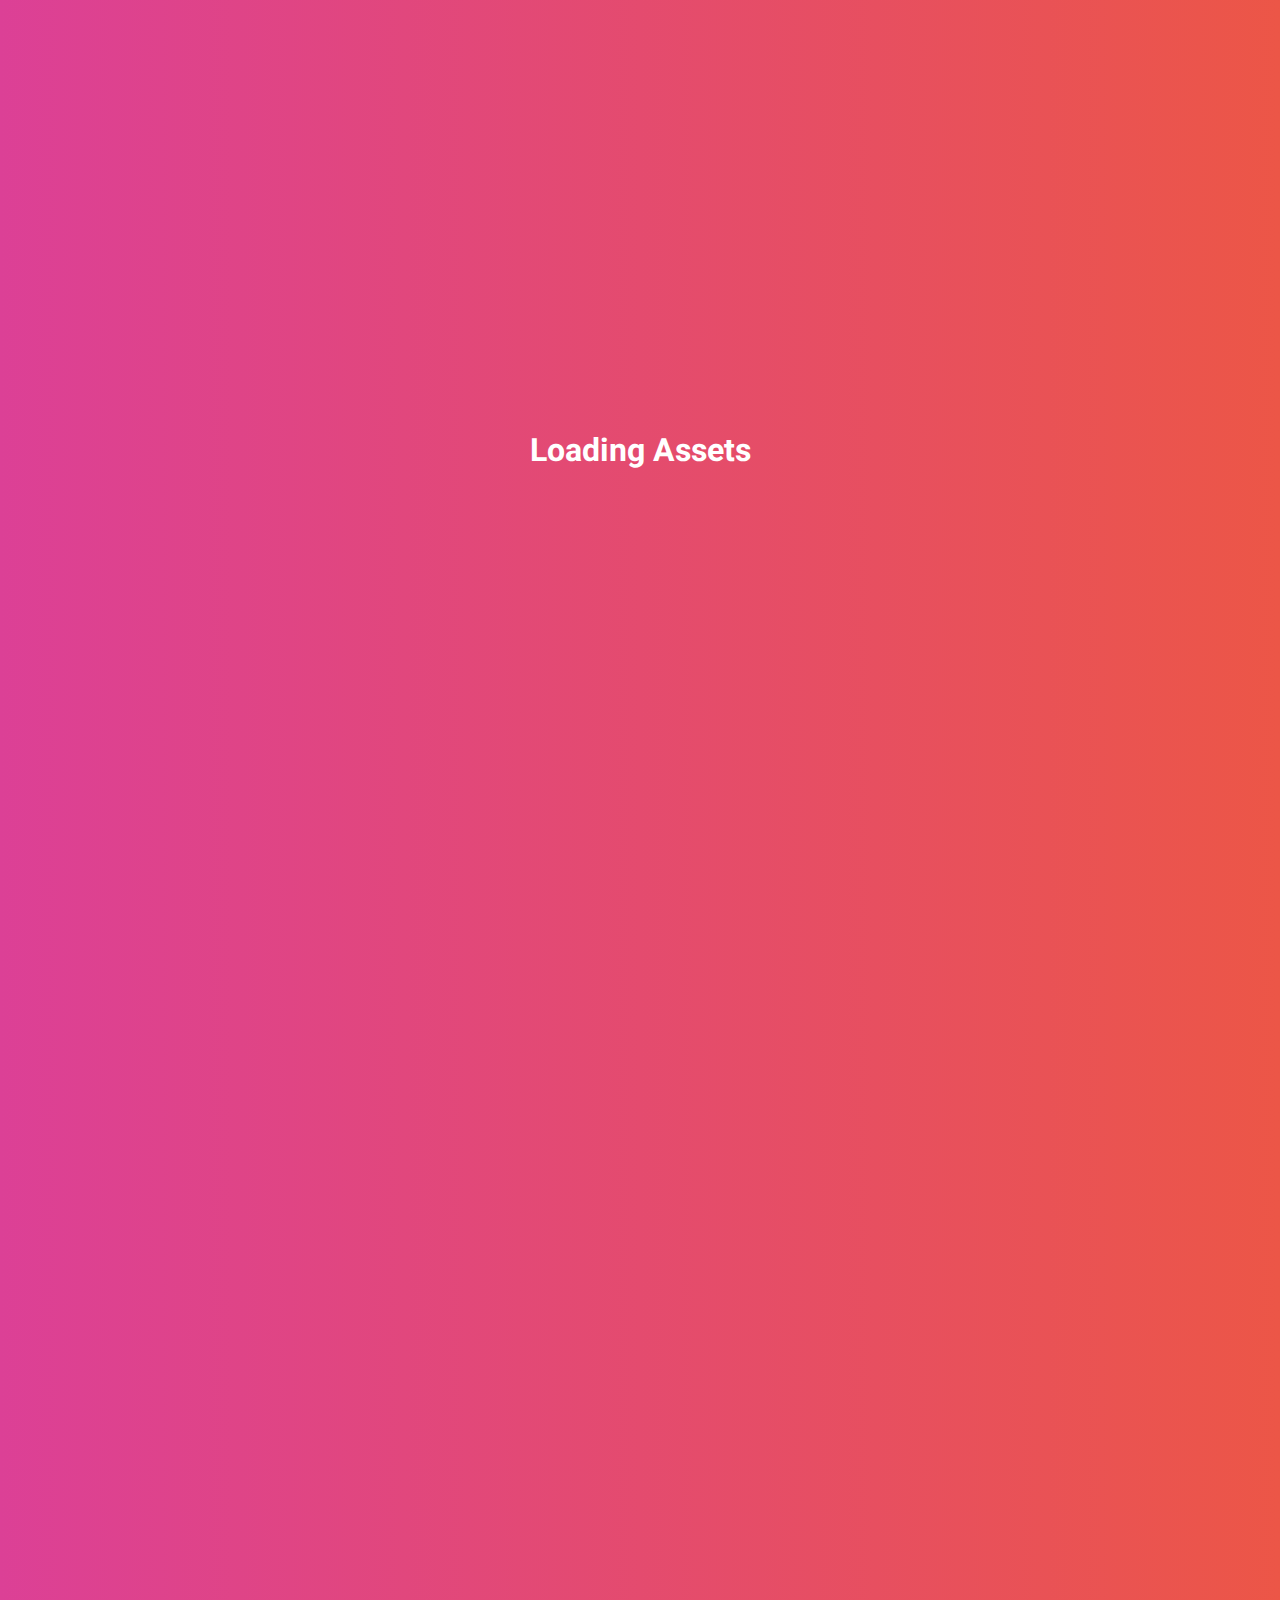
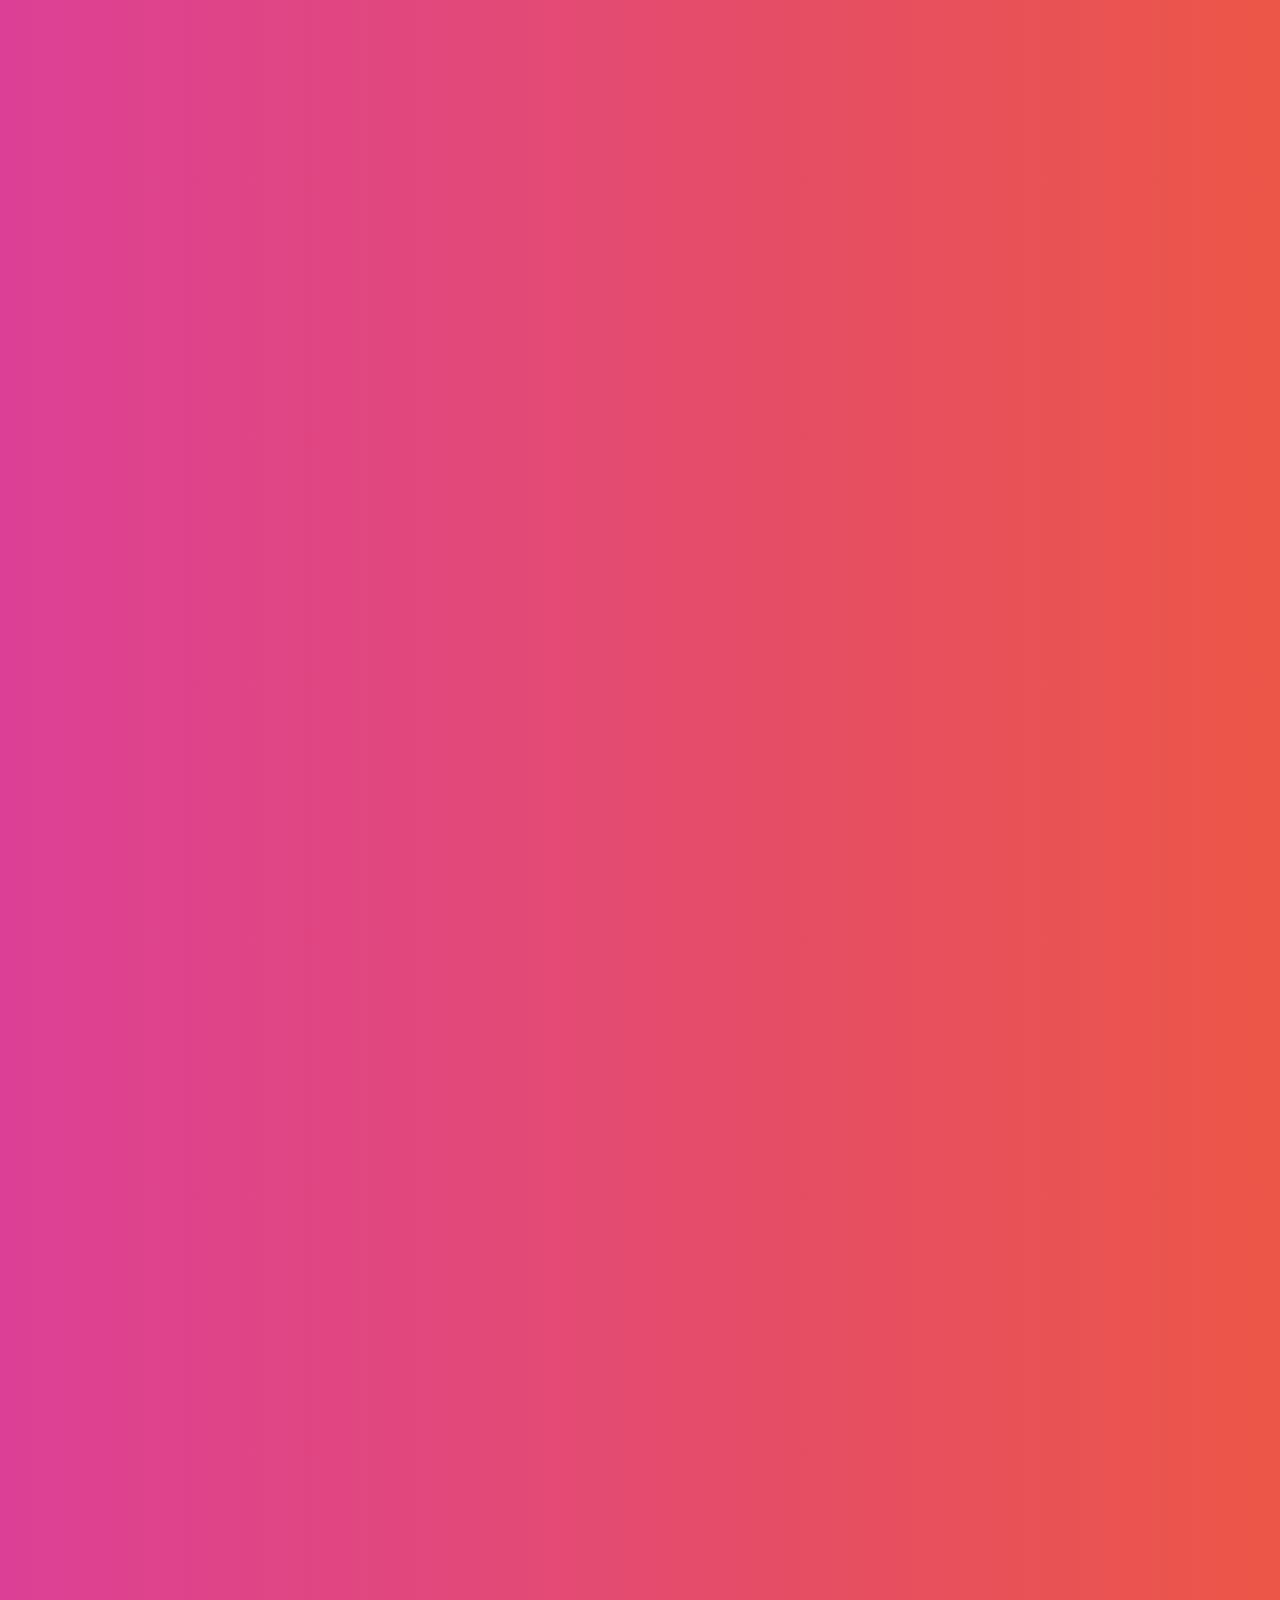
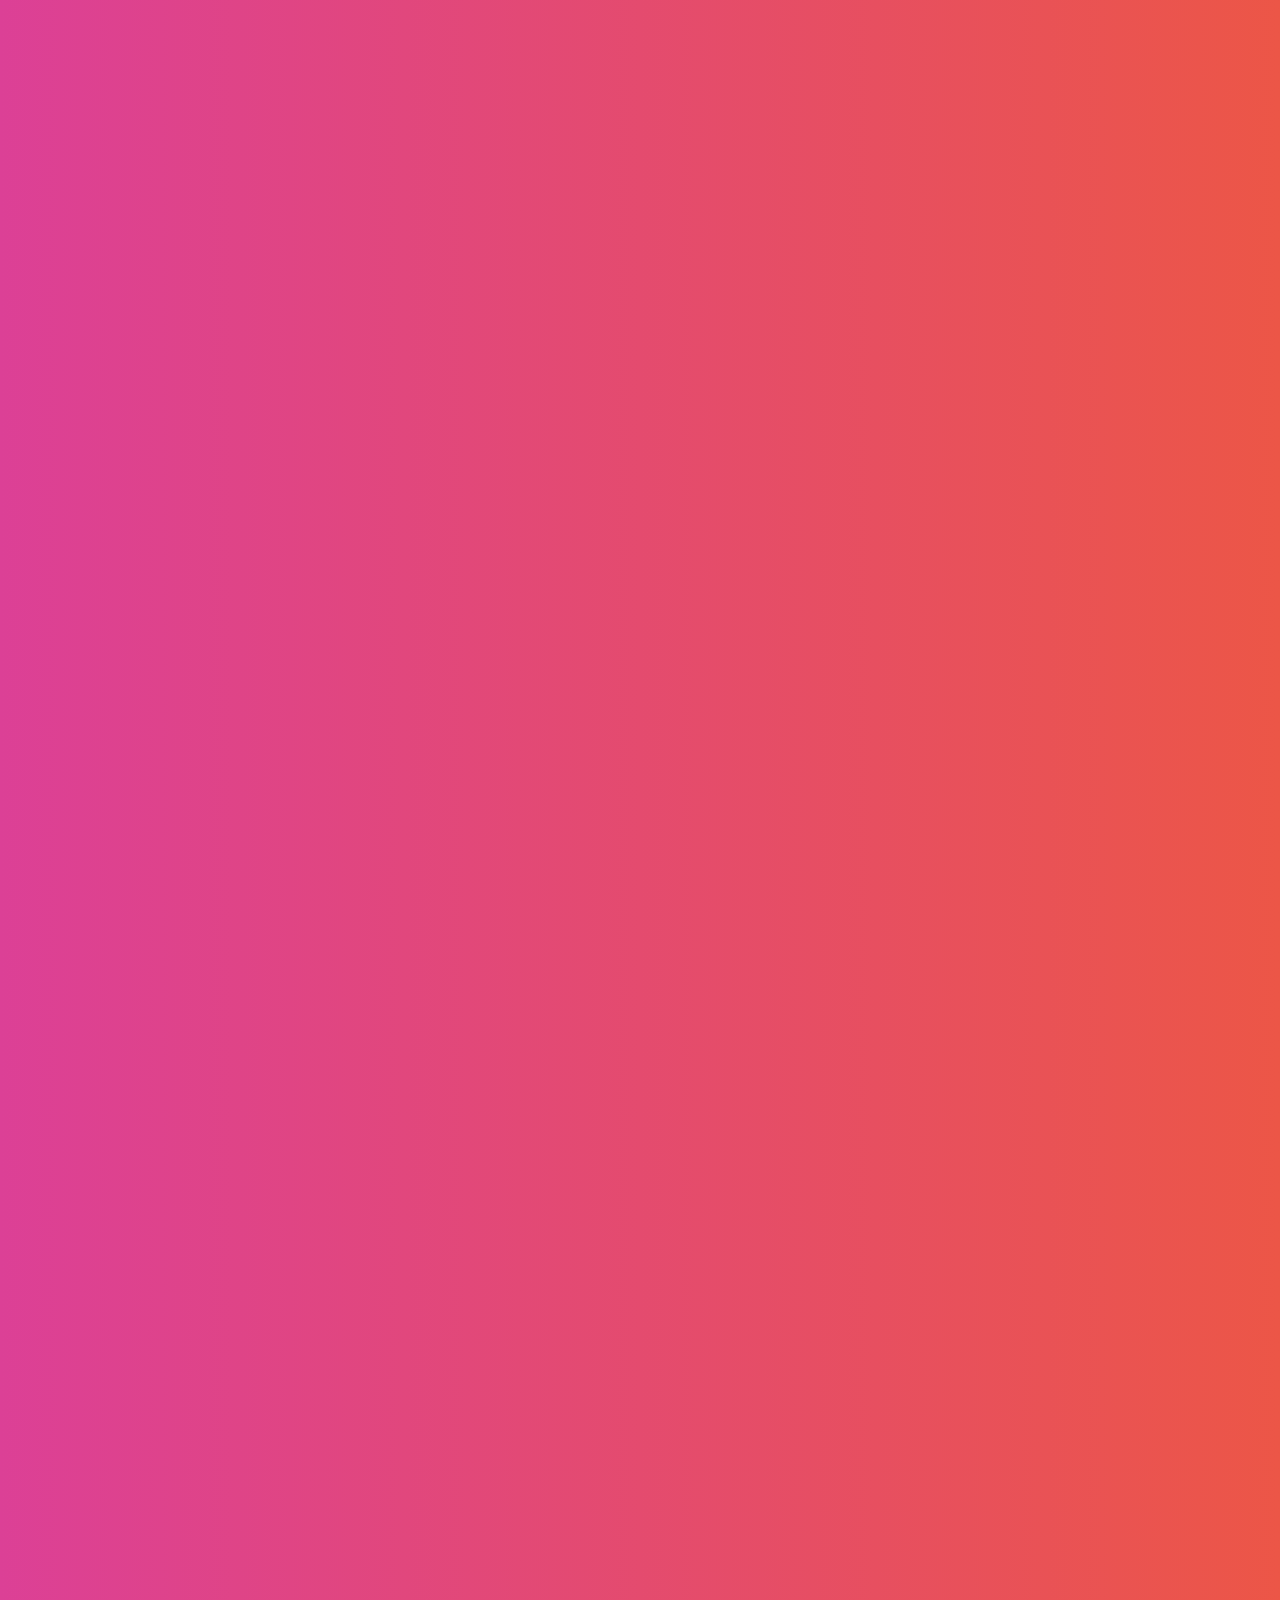
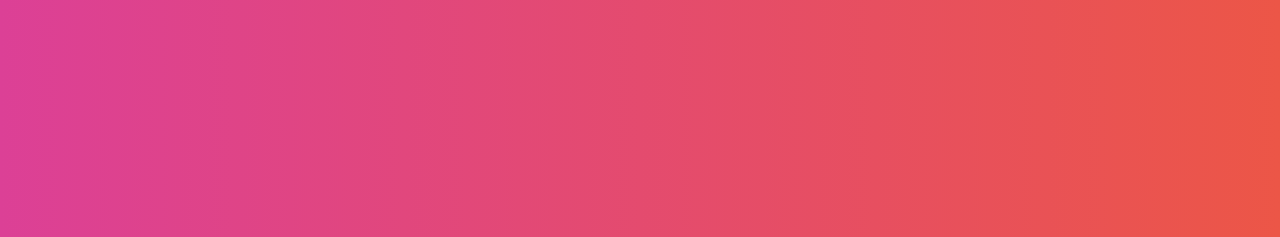
<file: index.html>
<!DOCTYPE html>
<html lang="en">
  <head>
    <meta charset="UTF-8" />
    <meta http-equiv="X-UA-Compatible" content="IE=edge" />
    <meta name="viewport" content="width=device-width, initial-scale=1.0" />
    <link rel="shortcut icon" href="./svg/favicon.svg" type="image/x-icon" />
    <link rel="preconnect" href="https://fonts.googleapis.com" />
    <link rel="preconnect" href="https://fonts.gstatic.com" crossorigin />
    <link
      href="https://fonts.googleapis.com/css2?family=Unbounded:wght@400;500;600&display=swap"
      rel="stylesheet"
    />
    <link rel="preconnect" href="https://fonts.googleapis.com" />
    <link rel="preconnect" href="https://fonts.gstatic.com" crossorigin />
    <link rel="preconnect" href="https://fonts.googleapis.com" />
    <link rel="preconnect" href="https://fonts.gstatic.com" crossorigin />
    <link
      href="https://fonts.googleapis.com/css2?family=Heebo:wght@200;400;500;600&display=swap"
      rel="stylesheet"
    />
    <link
      href="https://fonts.googleapis.com/css2?family=Poppins:ital,wght@0,300;0,400;0,500;0,600;1,500&family=Unbounded:wght@400;500;600&display=swap"
      rel="stylesheet"
    />
    <link rel="stylesheet" href="codescape.css" />
    <link rel="stylesheet" href="preload.css" />

    <title>Codescape</title>
  </head>
  <body>
    <div class="slider" id="overflow">
      <div></div>
      <div></div>
      <h1 id="title-heading">Loading Assets</h1> 
    </div>
  
    <header>
      <nav>
        <div class="logo-title"><a href="#">CODESCAPE</a></div>
        <div class="nav-list">
          <li><a href="#" class="nav-content">Home</a></li>
          <li><a href="#about" class="nav-content">About</a></li>
          <li><a href="#building-process" class="nav-content">Process</a></li>
        </div>
        <div class="how-to-play">
          <img src="./svg/Play button.svg" alt="" />
          <a href="#" class="nav-content">How to play?</a>
        </div>
      </nav>
    </header>

    <main>
 
      <div class="hero-section" id="home">
        <div class="character ">
          <h1>CODESCAPE</h1>
         <div class="main-character">
           <img src="./images/Dean.png" alt="">
         </div>
        

          <div class="play-btn">
            <a href="#subjects" class="play">PLAY</a>
            <a href="#subjects" class="play">PLAY</a>
            <a href="#subjects" class="play">PLAY</a>
          </div>
        </div>
        <div class="insights">
        
        </div>
        <div class="background-asset" id="bg"></div>
      
      </div>

      <section class="about-container fade-out" id="about">
        <div class="about-content">
          <div class="about-left">
            <img src="./images/Mockup Website.png" alt="" />
          </div>

          <div class="about-right">
            <h1 class="title-var">About us</h1>
            <p>
              Codescape is an innovative online platform for interactive
              learning, with a primary focus on coding and academic subjects.
            </p>
            <div class="smaill-infos">
              <img src="./svg/Check SVg.svg" alt="" />
              <p>
                Experience learning like never before with Codescape!
              </p>
            </div>
            <div class="smaill-infos">
              <img src="./svg/Check SVg.svg" alt="" />
              <p>
               Engage in interactive learning experiences that make education enjoyable and effective.
              </p>
            </div>
            <div class="smaill-infos">
              <img src="./svg/Check SVg.svg" alt="" />
              <p>
               Benefit from regular updates and enhancements for an ever-improving learning experience.
              </p>
            </div>
          </div>
        </div>
        <div class="background-image"></div>
        <div class="overlay"></div>
      </section>

      <section class="subject-container fade-out" id="subjects">
        <h1 class="title-var">Featured Subjects</h1>
        <ul class="cards">
          <li class="components">
            <div class="card-wrapper">
              <div class="availability-btn">Free</div>
              <div class="thumbnail-image">
                <a href="./Subjects/c++.html" target="_blank">
                  <img src="./images/Thumbnail 1.png" alt="Thumbnail Image" />
                </a>
              </div>
              <div class="cards-content">
                <h2 class="text-wrapper">
                  <a href="/Subjects/c++.html" class="link-wrapper">C++ Fundamentals</a>
                </h2>

                <div class="subject-summary">
                  <p>
                  Arithmetic operators,  Logical operators.
                  Understanding the basic fundamentals of C++
                  </p>
                </div>
                <div class="subject-info">
                  <ul class="sub-text">
                    #C++
                  </ul>
                  <ul class="level-text">
                    #ProgrammingBasics
                  </ul>
                </div>
              </div>
            </div>
          </li>

          <li class="components">
            <div class="card-wrapper">
              <div class="availability-btn">Free</div>
              <div class="thumbnail-image">
                <a href="#">
                  <img
                    src="./images/Thumbnail 1 – 1.png"
                    alt="Thumbnail Image"
                  />
                </a>
              </div>
              <div class="cards-content">
                <h2 class="text-wrapper">
                  <a href="#" class="link-wrapper">Codescape learning</a>
                </h2>
                <div class="subject-summary">
                  <p>
                    Codescape is an innovative online platform for interactive
                    learning, with a primary focus on coding and academic
                    subjects.
                  </p>
                </div>
                <div class="subject-info">
                  <ul class="sub-text">
                    SUBJECT
                  </ul>
                  <ul class="level-text">
                    Beginner
                  </ul>
                </div>
              </div>
            </div>
          </li>

          <li class="components">
            <div class="card-wrapper">
              <div class="availability-btn">Free</div>
              <div class="thumbnail-image">
                <a href="#">
                  <img
                    src="./images/Thumbnail 1 – 2.png"
                    alt="Thumbnail Image"
                  />
                </a>
              </div>
              <div class="cards-content">
                <h2 class="text-wrapper">
                  <a href="#" class="link-wrapper">Codescape learning</a>
                </h2>
                <div class="subject-summary">
                  <p>
                    Codescape is an innovative online platform for interactive
                    learning, with a primary focus on coding and academic
                    subjects.
                  </p>
                </div>
                <div class="subject-info">
                  <ul class="sub-text">
                    SUBJECT
                  </ul>
                  <ul class="level-text">
                    Beginner
                  </ul>
                </div>
              </div>
            </div>
          </li>

          <li class="components">
            <div class="card-wrapper">
              <div class="availability-btn">Free</div>
              <div class="thumbnail-image">
                <a href="#">
                  <img
                    src="./images/Thumbnail 1 – 3.png"
                    alt="Thumbnail Image"
                  />
                </a>
              </div>
              <div class="cards-content">
                <h2 class="text-wrapper">
                  <a href="#" class="link-wrapper">Codescape learning</a>
                </h2>
                <div class="subject-summary">
                  <p>
                    Codescape is an innovative online platform for interactive
                    learning, with a primary focus on coding and academic
                    subjects.
                  </p>
                </div>
                <div class="subject-info">
                  <ul class="sub-text">
                    SUBJECT
                  </ul>
                  <ul class="level-text">
                    Beginner
                  </ul>
                </div>
              </div>
            </div>
          </li>

          <li class="components">
            <div class="card-wrapper">
              <div class="availability-btn">Free</div>
              <div class="thumbnail-image">
                <a href="#">
                  <img
                    src="./images/Thumbnail 1 – 4.png"
                    alt="Thumbnail Image"
                  />
                </a>
              </div>
              <div class="cards-content">
                <h2 class="text-wrapper">
                  <a href="#" class="link-wrapper">Codescape learning</a>
                </h2>
                <div class="subject-summary">
                  <p>
                    Codescape is an innovative online platform for interactive
                    learning, with a primary focus on coding and academic
                    subjects.
                  </p>
                </div>
                <div class="subject-info">
                  <ul class="sub-text">
                    SUBJECT
                  </ul>
                  <ul class="level-text">
                    Beginner
                  </ul>
                </div>
              </div>
            </div>
          </li>

          <li class="components">
            <div class="card-wrapper">
              <div class="availability-btn">Free</div>
              <div class="thumbnail-image">
                <a href="#">
                  <img
                    src="./images/Thumbnail 1 – 5.png"
                    alt="Thumbnail Image"
                  />
                </a>
              </div>
              <div class="cards-content">
                <h2 class="text-wrapper">
                  <a href="#" class="link-wrapper">Codescape learning</a>
                </h2>
                <div class="subject-summary">
                  <p>
                    Codescape is an innovative online platform for interactive
                    learning, with a primary focus on coding and academic
                    subjects.
                  </p>
                </div>
                <div class="subject-info">
                  <ul class="sub-text">
                    SUBJECT
                  </ul>
                  <ul class="level-text">
                    Beginner
                  </ul>
                </div>
              </div>
            </div>
          </li>
        </ul>
      </section>

      <section class="dev-container">
        <h1 class="title-var" style="padding-top: 25px">Executive Team</h1>
        <div class="dev-cards logos" id="image-track" data-mouse-down-at="0" data-prev-percentage="0">
          <div class="individual-cards image">
            <div class="circle-img">
              <img src="./profile-img/Image 25.png" alt="dev-image" />
            </div>
            <h1>Jaz</h1>
            <p>Artist Designer</p>
            <div class="socials">
              <a href="#" class="fb up-hover">
                <span class="fb-icon">
                  <svg
                    xmlns="http://www.w3.org/2000/svg"
                    width="18.209"
                    height="18.099"
                    viewbox="0 0 18.209 18.099"
                  >
                    <path
                      id="fb"
                      d="M26.209,17.1A9.1,9.1,0,1,0,15.682,26.1V19.737H13.369V17.1h2.313V15.1a3.212,3.212,0,0,1,3.439-3.542,14.012,14.012,0,0,1,2.038.178v2.239H20.011A1.316,1.316,0,0,0,18.527,15.4V17.1h2.525l-.4,2.632H18.527V26.1A9.108,9.108,0,0,0,26.209,17.1Z"
                      transform="translate(-8 -8)"
                      fill="#fff"
                    />
                  </svg>
                </span>
              </a>
              <a href="#" class="twit up-hover">
                <span class="twitter-icon">
                  <svg
                    xmlns="http://www.w3.org/2000/svg"
                    width="19.621"
                    height="15.936"
                    viewbox="0 0 19.621 15.936"
                  >
                    <path
                      id="twitter"
                      d="M17.6,52.054c.012.174.012.349.012.523A11.363,11.363,0,0,1,6.175,64.018,11.364,11.364,0,0,1,0,62.213a8.318,8.318,0,0,0,.971.05,8.054,8.054,0,0,0,4.993-1.718A4.029,4.029,0,0,1,2.2,57.756a5.071,5.071,0,0,0,.759.062,4.253,4.253,0,0,0,1.058-.137A4.022,4.022,0,0,1,.8,53.734v-.05a4.05,4.05,0,0,0,1.818.51,4.027,4.027,0,0,1-1.245-5.378,11.431,11.431,0,0,0,8.292,4.208,4.54,4.54,0,0,1-.1-.921,4.025,4.025,0,0,1,6.96-2.751,7.917,7.917,0,0,0,2.552-.971A4.011,4.011,0,0,1,17.306,50.6a8.061,8.061,0,0,0,2.316-.622A8.645,8.645,0,0,1,17.6,52.054Z"
                      transform="translate(0 -48.082)"
                      fill="#fff"
                    />
                  </svg>
                </span>
              </a>
              <a href="#" class="linked up-hover">
                <span class="link-icon">
                  <svg
                    xmlns="http://www.w3.org/2000/svg"
                    width="18.1"
                    height="18.099"
                    viewbox="0 0 18.1 18.099"
                  >
                    <path
                      id="link"
                      d="M16.807,32H1.289A1.3,1.3,0,0,0,0,33.3v15.49a1.3,1.3,0,0,0,1.289,1.3H16.807a1.3,1.3,0,0,0,1.293-1.3V33.3A1.3,1.3,0,0,0,16.807,32ZM5.47,47.514H2.788V38.876H5.474v8.638ZM4.129,37.7a1.555,1.555,0,1,1,1.555-1.555A1.556,1.556,0,0,1,4.129,37.7Zm11.4,9.817H12.843v-4.2c0-1-.02-2.291-1.394-2.291-1.4,0-1.612,1.091-1.612,2.218v4.274H7.155V38.876H9.728v1.18h.036a2.825,2.825,0,0,1,2.541-1.394c2.715,0,3.22,1.79,3.22,4.117Z"
                      transform="translate(0 -32)"
                      fill="#fff"
                    />
                  </svg>
                </span>
              </a>
              <a href="#" class="ig up-hover">
                <span class="insta-icon">
                  <svg
                    xmlns="http://www.w3.org/2000/svg"
                    width="18.104"
                    height="18.1"
                    viewbox="0 0 18.104 18.1"
                  >
                    <path
                      id="ig"
                      d="M8.979,36.234a4.64,4.64,0,1,0,4.64,4.64A4.633,4.633,0,0,0,8.979,36.234Zm0,7.657A3.017,3.017,0,1,1,12,40.875,3.022,3.022,0,0,1,8.979,43.892Zm5.913-7.847a1.082,1.082,0,1,1-1.082-1.082A1.08,1.08,0,0,1,14.891,36.044Zm3.073,1.1A5.356,5.356,0,0,0,16.5,33.351a5.392,5.392,0,0,0-3.792-1.462c-1.494-.085-5.973-.085-7.468,0a5.384,5.384,0,0,0-3.792,1.458A5.374,5.374,0,0,0-.011,37.139c-.085,1.494-.085,5.973,0,7.468A5.356,5.356,0,0,0,1.451,48.4a5.4,5.4,0,0,0,3.792,1.462c1.494.085,5.973.085,7.468,0A5.356,5.356,0,0,0,16.5,48.4a5.392,5.392,0,0,0,1.462-3.792C18.05,43.112,18.05,38.637,17.965,37.143ZM16.034,46.21a3.054,3.054,0,0,1-1.72,1.72c-1.191.473-4.019.363-5.335.363s-4.148.105-5.335-.363a3.054,3.054,0,0,1-1.72-1.72c-.473-1.191-.363-4.019-.363-5.335s-.105-4.148.363-5.335a3.054,3.054,0,0,1,1.72-1.72c1.191-.473,4.019-.363,5.335-.363s4.148-.105,5.335.363a3.054,3.054,0,0,1,1.72,1.72c.473,1.191.363,4.019.363,5.335S16.507,45.022,16.034,46.21Z"
                      transform="translate(0.075 -31.825)"
                      fill="#fff"
                    />
                  </svg>
                </span>
              </a>
            </div>
          </div>
    
          <div class="individual-cards image">
            <div class="circle-img">
              <img src="./profile-img/Image 26.png" alt="dev-image" />
            </div>
            <h1>Hanz</h1>
            <p>Web Developer</p>
            <div class="socials">
              <a href="#" class="fb up-hover">
                <span class="fb-icon">
                  <svg
                    xmlns="http://www.w3.org/2000/svg"
                    width="18.209"
                    height="18.099"
                    viewbox="0 0 18.209 18.099"
                  >
                    <path
                     
                      d="M26.209,17.1A9.1,9.1,0,1,0,15.682,26.1V19.737H13.369V17.1h2.313V15.1a3.212,3.212,0,0,1,3.439-3.542,14.012,14.012,0,0,1,2.038.178v2.239H20.011A1.316,1.316,0,0,0,18.527,15.4V17.1h2.525l-.4,2.632H18.527V26.1A9.108,9.108,0,0,0,26.209,17.1Z"
                      transform="translate(-8 -8)"
                      fill="#fff"
                    />
                  </svg>
                </span>
              </a>
              <a href="#" class="twit up-hover">
                <span class="twitter-icon">
                  <svg
                    xmlns="http://www.w3.org/2000/svg"
                    width="19.621"
                    height="15.936"
                    viewbox="0 0 19.621 15.936"
                  >
                    <path
                    
                      d="M17.6,52.054c.012.174.012.349.012.523A11.363,11.363,0,0,1,6.175,64.018,11.364,11.364,0,0,1,0,62.213a8.318,8.318,0,0,0,.971.05,8.054,8.054,0,0,0,4.993-1.718A4.029,4.029,0,0,1,2.2,57.756a5.071,5.071,0,0,0,.759.062,4.253,4.253,0,0,0,1.058-.137A4.022,4.022,0,0,1,.8,53.734v-.05a4.05,4.05,0,0,0,1.818.51,4.027,4.027,0,0,1-1.245-5.378,11.431,11.431,0,0,0,8.292,4.208,4.54,4.54,0,0,1-.1-.921,4.025,4.025,0,0,1,6.96-2.751,7.917,7.917,0,0,0,2.552-.971A4.011,4.011,0,0,1,17.306,50.6a8.061,8.061,0,0,0,2.316-.622A8.645,8.645,0,0,1,17.6,52.054Z"
                      transform="translate(0 -48.082)"
                      fill="#fff"
                    />
                  </svg>
                </span>
              </a>
              <a href="#" class="linked up-hover">
                <span class="link-icon">
                  <svg
                    xmlns="http://www.w3.org/2000/svg"
                    width="18.1"
                    height="18.099"
                    viewbox="0 0 18.1 18.099"
                  >
                    <path
                     
                      d="M16.807,32H1.289A1.3,1.3,0,0,0,0,33.3v15.49a1.3,1.3,0,0,0,1.289,1.3H16.807a1.3,1.3,0,0,0,1.293-1.3V33.3A1.3,1.3,0,0,0,16.807,32ZM5.47,47.514H2.788V38.876H5.474v8.638ZM4.129,37.7a1.555,1.555,0,1,1,1.555-1.555A1.556,1.556,0,0,1,4.129,37.7Zm11.4,9.817H12.843v-4.2c0-1-.02-2.291-1.394-2.291-1.4,0-1.612,1.091-1.612,2.218v4.274H7.155V38.876H9.728v1.18h.036a2.825,2.825,0,0,1,2.541-1.394c2.715,0,3.22,1.79,3.22,4.117Z"
                      transform="translate(0 -32)"
                      fill="#fff"
                    />
                  </svg>
                </span>
              </a>
              <a href="#" class="ig up-hover">
                <span class="insta-icon">
                  <svg
                    xmlns="http://www.w3.org/2000/svg"
                    width="18.104"
                    height="18.1"
                    viewbox="0 0 18.104 18.1"
                  >
                    <path
                   
                      d="M8.979,36.234a4.64,4.64,0,1,0,4.64,4.64A4.633,4.633,0,0,0,8.979,36.234Zm0,7.657A3.017,3.017,0,1,1,12,40.875,3.022,3.022,0,0,1,8.979,43.892Zm5.913-7.847a1.082,1.082,0,1,1-1.082-1.082A1.08,1.08,0,0,1,14.891,36.044Zm3.073,1.1A5.356,5.356,0,0,0,16.5,33.351a5.392,5.392,0,0,0-3.792-1.462c-1.494-.085-5.973-.085-7.468,0a5.384,5.384,0,0,0-3.792,1.458A5.374,5.374,0,0,0-.011,37.139c-.085,1.494-.085,5.973,0,7.468A5.356,5.356,0,0,0,1.451,48.4a5.4,5.4,0,0,0,3.792,1.462c1.494.085,5.973.085,7.468,0A5.356,5.356,0,0,0,16.5,48.4a5.392,5.392,0,0,0,1.462-3.792C18.05,43.112,18.05,38.637,17.965,37.143ZM16.034,46.21a3.054,3.054,0,0,1-1.72,1.72c-1.191.473-4.019.363-5.335.363s-4.148.105-5.335-.363a3.054,3.054,0,0,1-1.72-1.72c-.473-1.191-.363-4.019-.363-5.335s-.105-4.148.363-5.335a3.054,3.054,0,0,1,1.72-1.72c1.191-.473,4.019-.363,5.335-.363s4.148-.105,5.335.363a3.054,3.054,0,0,1,1.72,1.72c.473,1.191.363,4.019.363,5.335S16.507,45.022,16.034,46.21Z"
                      transform="translate(0.075 -31.825)"
                      fill="#fff"
                    />
                  </svg>
                </span>
              </a>
            </div>
          </div>
    
          <div class="individual-cards image">
            <div class="circle-img">
              <img src="./profile-img/Image 27.png" alt="dev-image" />
            </div>
            <h1>Laurence</h1>
            <p>Web Developer</p>
            <div class="socials">
              <a href="#" class="fb up-hover">
                <span class="fb-icon">
                  <svg
                    xmlns="http://www.w3.org/2000/svg"
                    width="18.209"
                    height="18.099"
                    viewbox="0 0 18.209 18.099"
                  >
                    <path
            
                      d="M26.209,17.1A9.1,9.1,0,1,0,15.682,26.1V19.737H13.369V17.1h2.313V15.1a3.212,3.212,0,0,1,3.439-3.542,14.012,14.012,0,0,1,2.038.178v2.239H20.011A1.316,1.316,0,0,0,18.527,15.4V17.1h2.525l-.4,2.632H18.527V26.1A9.108,9.108,0,0,0,26.209,17.1Z"
                      transform="translate(-8 -8)"
                      fill="#fff"
                    />
                  </svg>
                </span>
              </a>
              <a href="#" class="twit up-hover">
                <span class="twitter-icon">
                  <svg
                    xmlns="http://www.w3.org/2000/svg"
                    width="19.621"
                    height="15.936"
                    viewbox="0 0 19.621 15.936"
                  >
                    <path
                      id
                      d="M17.6,52.054c.012.174.012.349.012.523A11.363,11.363,0,0,1,6.175,64.018,11.364,11.364,0,0,1,0,62.213a8.318,8.318,0,0,0,.971.05,8.054,8.054,0,0,0,4.993-1.718A4.029,4.029,0,0,1,2.2,57.756a5.071,5.071,0,0,0,.759.062,4.253,4.253,0,0,0,1.058-.137A4.022,4.022,0,0,1,.8,53.734v-.05a4.05,4.05,0,0,0,1.818.51,4.027,4.027,0,0,1-1.245-5.378,11.431,11.431,0,0,0,8.292,4.208,4.54,4.54,0,0,1-.1-.921,4.025,4.025,0,0,1,6.96-2.751,7.917,7.917,0,0,0,2.552-.971A4.011,4.011,0,0,1,17.306,50.6a8.061,8.061,0,0,0,2.316-.622A8.645,8.645,0,0,1,17.6,52.054Z"
                      transform="translate(0 -48.082)"
                      fill="#fff"
                    />
                  </svg>
                </span>
              </a>
              <a href="#" class="linked up-hover">
                <span class="link-icon">
                  <svg
                    xmlns="http://www.w3.org/2000/svg"
                    width="18.1"
                    height="18.099"
                    viewbox="0 0 18.1 18.099"
                  >
                    <path
                    
                      d="M16.807,32H1.289A1.3,1.3,0,0,0,0,33.3v15.49a1.3,1.3,0,0,0,1.289,1.3H16.807a1.3,1.3,0,0,0,1.293-1.3V33.3A1.3,1.3,0,0,0,16.807,32ZM5.47,47.514H2.788V38.876H5.474v8.638ZM4.129,37.7a1.555,1.555,0,1,1,1.555-1.555A1.556,1.556,0,0,1,4.129,37.7Zm11.4,9.817H12.843v-4.2c0-1-.02-2.291-1.394-2.291-1.4,0-1.612,1.091-1.612,2.218v4.274H7.155V38.876H9.728v1.18h.036a2.825,2.825,0,0,1,2.541-1.394c2.715,0,3.22,1.79,3.22,4.117Z"
                      transform="translate(0 -32)"
                      fill="#fff"
                    />
                  </svg>
                </span>
              </a>
              <a href="#" class="ig up-hover">
                <span class="insta-icon">
                  <svg
                    xmlns="http://www.w3.org/2000/svg"
                    width="18.104"
                    height="18.1"
                    viewbox="0 0 18.104 18.1"
                  >
                    <path
            
                      d="M8.979,36.234a4.64,4.64,0,1,0,4.64,4.64A4.633,4.633,0,0,0,8.979,36.234Zm0,7.657A3.017,3.017,0,1,1,12,40.875,3.022,3.022,0,0,1,8.979,43.892Zm5.913-7.847a1.082,1.082,0,1,1-1.082-1.082A1.08,1.08,0,0,1,14.891,36.044Zm3.073,1.1A5.356,5.356,0,0,0,16.5,33.351a5.392,5.392,0,0,0-3.792-1.462c-1.494-.085-5.973-.085-7.468,0a5.384,5.384,0,0,0-3.792,1.458A5.374,5.374,0,0,0-.011,37.139c-.085,1.494-.085,5.973,0,7.468A5.356,5.356,0,0,0,1.451,48.4a5.4,5.4,0,0,0,3.792,1.462c1.494.085,5.973.085,7.468,0A5.356,5.356,0,0,0,16.5,48.4a5.392,5.392,0,0,0,1.462-3.792C18.05,43.112,18.05,38.637,17.965,37.143ZM16.034,46.21a3.054,3.054,0,0,1-1.72,1.72c-1.191.473-4.019.363-5.335.363s-4.148.105-5.335-.363a3.054,3.054,0,0,1-1.72-1.72c-.473-1.191-.363-4.019-.363-5.335s-.105-4.148.363-5.335a3.054,3.054,0,0,1,1.72-1.72c1.191-.473,4.019-.363,5.335-.363s4.148-.105,5.335.363a3.054,3.054,0,0,1,1.72,1.72c.473,1.191.363,4.019.363,5.335S16.507,45.022,16.034,46.21Z"
                      transform="translate(0.075 -31.825)"
                      fill="#fff"
                    />
                  </svg>
                </span>
              </a>
            </div>
          </div>
    
          <div class="individual-cards image">
            <div class="circle-img">
              <img src="./profile-img/Image 28.png" alt="dev-image" />
            </div>
            <h1>Jus</h1>
            <p>Web Designer</p>
            <div class="socials">
              <a href="#" class="fb up-hover">
                <span class="fb-icon">
                  <svg
                    xmlns="http://www.w3.org/2000/svg"
                    width="18.209"
                    height="18.099"
                    viewbox="0 0 18.209 18.099"
                  >
                    <path
            
                      d="M26.209,17.1A9.1,9.1,0,1,0,15.682,26.1V19.737H13.369V17.1h2.313V15.1a3.212,3.212,0,0,1,3.439-3.542,14.012,14.012,0,0,1,2.038.178v2.239H20.011A1.316,1.316,0,0,0,18.527,15.4V17.1h2.525l-.4,2.632H18.527V26.1A9.108,9.108,0,0,0,26.209,17.1Z"
                      transform="translate(-8 -8)"
                      fill="#fff"
                    />
                  </svg>
                </span>
              </a>
              <a href="#" class="twit up-hover">
                <span class="twitter-icon">
                  <svg
                    xmlns="http://www.w3.org/2000/svg"
                    width="19.621"
                    height="15.936"
                    viewbox="0 0 19.621 15.936"
                  >
                    <path
                      id
                      d="M17.6,52.054c.012.174.012.349.012.523A11.363,11.363,0,0,1,6.175,64.018,11.364,11.364,0,0,1,0,62.213a8.318,8.318,0,0,0,.971.05,8.054,8.054,0,0,0,4.993-1.718A4.029,4.029,0,0,1,2.2,57.756a5.071,5.071,0,0,0,.759.062,4.253,4.253,0,0,0,1.058-.137A4.022,4.022,0,0,1,.8,53.734v-.05a4.05,4.05,0,0,0,1.818.51,4.027,4.027,0,0,1-1.245-5.378,11.431,11.431,0,0,0,8.292,4.208,4.54,4.54,0,0,1-.1-.921,4.025,4.025,0,0,1,6.96-2.751,7.917,7.917,0,0,0,2.552-.971A4.011,4.011,0,0,1,17.306,50.6a8.061,8.061,0,0,0,2.316-.622A8.645,8.645,0,0,1,17.6,52.054Z"
                      transform="translate(0 -48.082)"
                      fill="#fff"
                    />
                  </svg>
                </span>
              </a>
              <a href="#" class="linked up-hover">
                <span class="link-icon">
                  <svg
                    xmlns="http://www.w3.org/2000/svg"
                    width="18.1"
                    height="18.099"
                    viewbox="0 0 18.1 18.099"
                  >
                    <path
                    
                      d="M16.807,32H1.289A1.3,1.3,0,0,0,0,33.3v15.49a1.3,1.3,0,0,0,1.289,1.3H16.807a1.3,1.3,0,0,0,1.293-1.3V33.3A1.3,1.3,0,0,0,16.807,32ZM5.47,47.514H2.788V38.876H5.474v8.638ZM4.129,37.7a1.555,1.555,0,1,1,1.555-1.555A1.556,1.556,0,0,1,4.129,37.7Zm11.4,9.817H12.843v-4.2c0-1-.02-2.291-1.394-2.291-1.4,0-1.612,1.091-1.612,2.218v4.274H7.155V38.876H9.728v1.18h.036a2.825,2.825,0,0,1,2.541-1.394c2.715,0,3.22,1.79,3.22,4.117Z"
                      transform="translate(0 -32)"
                      fill="#fff"
                    />
                  </svg>
                </span>
              </a>
              <a href="#" class="ig up-hover">
                <span class="insta-icon">
                  <svg
                    xmlns="http://www.w3.org/2000/svg"
                    width="18.104"
                    height="18.1"
                    viewbox="0 0 18.104 18.1"
                  >
                    <path
            
                      d="M8.979,36.234a4.64,4.64,0,1,0,4.64,4.64A4.633,4.633,0,0,0,8.979,36.234Zm0,7.657A3.017,3.017,0,1,1,12,40.875,3.022,3.022,0,0,1,8.979,43.892Zm5.913-7.847a1.082,1.082,0,1,1-1.082-1.082A1.08,1.08,0,0,1,14.891,36.044Zm3.073,1.1A5.356,5.356,0,0,0,16.5,33.351a5.392,5.392,0,0,0-3.792-1.462c-1.494-.085-5.973-.085-7.468,0a5.384,5.384,0,0,0-3.792,1.458A5.374,5.374,0,0,0-.011,37.139c-.085,1.494-.085,5.973,0,7.468A5.356,5.356,0,0,0,1.451,48.4a5.4,5.4,0,0,0,3.792,1.462c1.494.085,5.973.085,7.468,0A5.356,5.356,0,0,0,16.5,48.4a5.392,5.392,0,0,0,1.462-3.792C18.05,43.112,18.05,38.637,17.965,37.143ZM16.034,46.21a3.054,3.054,0,0,1-1.72,1.72c-1.191.473-4.019.363-5.335.363s-4.148.105-5.335-.363a3.054,3.054,0,0,1-1.72-1.72c-.473-1.191-.363-4.019-.363-5.335s-.105-4.148.363-5.335a3.054,3.054,0,0,1,1.72-1.72c1.191-.473,4.019-.363,5.335-.363s4.148-.105,5.335.363a3.054,3.054,0,0,1,1.72,1.72c.473,1.191.363,4.019.363,5.335S16.507,45.022,16.034,46.21Z"
                      transform="translate(0.075 -31.825)"
                      fill="#fff"
                    />
                  </svg>
                </span>
              </a>
            </div>
          </div>
    
          <div class="individual-cards image">
            <div class="circle-img">
              <img src="./profile-img/Image 29.png" alt="dev-image" />
            </div>
            <h1>Dean</h1>
            <p>Web Developer</p>
            <div class="socials">
              <a href="#" class="fb up-hover">
                <span class="fb-icon">
                  <svg
                    xmlns="http://www.w3.org/2000/svg"
                    width="18.209"
                    height="18.099"
                    viewbox="0 0 18.209 18.099"
                  >
                    <path
                      id="fb "
                      d="M26.209,17.1A9.1,9.1,0,1,0,15.682,26.1V19.737H13.369V17.1h2.313V15.1a3.212,3.212,0,0,1,3.439-3.542,14.012,14.012,0,0,1,2.038.178v2.239H20.011A1.316,1.316,0,0,0,18.527,15.4V17.1h2.525l-.4,2.632H18.527V26.1A9.108,9.108,0,0,0,26.209,17.1Z"
                      transform="translate(-8 -8)"
                      fill="#fff"
                    />
                  </svg>
                </span>
              </a>
              <a href="#" class="twit up-hover">
                <span class="twitter-icon">
                  <svg
                    xmlns="http://www.w3.org/2000/svg"
                    width="19.621"
                    height="15.936"
                    viewbox="0 0 19.621 15.936"
                  >
                    <path
                      id="twitter "
                      d="M17.6,52.054c.012.174.012.349.012.523A11.363,11.363,0,0,1,6.175,64.018,11.364,11.364,0,0,1,0,62.213a8.318,8.318,0,0,0,.971.05,8.054,8.054,0,0,0,4.993-1.718A4.029,4.029,0,0,1,2.2,57.756a5.071,5.071,0,0,0,.759.062,4.253,4.253,0,0,0,1.058-.137A4.022,4.022,0,0,1,.8,53.734v-.05a4.05,4.05,0,0,0,1.818.51,4.027,4.027,0,0,1-1.245-5.378,11.431,11.431,0,0,0,8.292,4.208,4.54,4.54,0,0,1-.1-.921,4.025,4.025,0,0,1,6.96-2.751,7.917,7.917,0,0,0,2.552-.971A4.011,4.011,0,0,1,17.306,50.6a8.061,8.061,0,0,0,2.316-.622A8.645,8.645,0,0,1,17.6,52.054Z"
                      transform="translate(0 -48.082)"
                      fill="#fff"
                    />
                  </svg>
                </span>
              </a>
              <a href="#" class="linked up-hover">
                <span class="link-icon">
                  <svg
                    xmlns="http://www.w3.org/2000/svg"
                    width="18.1"
                    height="18.099"
                    viewbox="0 0 18.1 18.099"
                  >
                    <path
                      id="link "
                      d="M16.807,32H1.289A1.3,1.3,0,0,0,0,33.3v15.49a1.3,1.3,0,0,0,1.289,1.3H16.807a1.3,1.3,0,0,0,1.293-1.3V33.3A1.3,1.3,0,0,0,16.807,32ZM5.47,47.514H2.788V38.876H5.474v8.638ZM4.129,37.7a1.555,1.555,0,1,1,1.555-1.555A1.556,1.556,0,0,1,4.129,37.7Zm11.4,9.817H12.843v-4.2c0-1-.02-2.291-1.394-2.291-1.4,0-1.612,1.091-1.612,2.218v4.274H7.155V38.876H9.728v1.18h.036a2.825,2.825,0,0,1,2.541-1.394c2.715,0,3.22,1.79,3.22,4.117Z"
                      transform="translate(0 -32)"
                      fill="#fff"
                    />
                  </svg>
                </span>
              </a>
              <a href="#" class="ig up-hover">
                <span class="insta-icon">
                  <svg
                    xmlns="http://www.w3.org/2000/svg"
                    width="18.104"
                    height="18.1"
                    viewbox="0 0 18.104 18.1"
                  >
                    <path
                      id="ig "
                      d="M8.979,36.234a4.64,4.64,0,1,0,4.64,4.64A4.633,4.633,0,0,0,8.979,36.234Zm0,7.657A3.017,3.017,0,1,1,12,40.875,3.022,3.022,0,0,1,8.979,43.892Zm5.913-7.847a1.082,1.082,0,1,1-1.082-1.082A1.08,1.08,0,0,1,14.891,36.044Zm3.073,1.1A5.356,5.356,0,0,0,16.5,33.351a5.392,5.392,0,0,0-3.792-1.462c-1.494-.085-5.973-.085-7.468,0a5.384,5.384,0,0,0-3.792,1.458A5.374,5.374,0,0,0-.011,37.139c-.085,1.494-.085,5.973,0,7.468A5.356,5.356,0,0,0,1.451,48.4a5.4,5.4,0,0,0,3.792,1.462c1.494.085,5.973.085,7.468,0A5.356,5.356,0,0,0,16.5,48.4a5.392,5.392,0,0,0,1.462-3.792C18.05,43.112,18.05,38.637,17.965,37.143ZM16.034,46.21a3.054,3.054,0,0,1-1.72,1.72c-1.191.473-4.019.363-5.335.363s-4.148.105-5.335-.363a3.054,3.054,0,0,1-1.72-1.72c-.473-1.191-.363-4.019-.363-5.335s-.105-4.148.363-5.335a3.054,3.054,0,0,1,1.72-1.72c1.191-.473,4.019-.363,5.335-.363s4.148-.105,5.335.363a3.054,3.054,0,0,1,1.72,1.72c.473,1.191.363,4.019.363,5.335S16.507,45.022,16.034,46.21Z"
                      transform="translate(0.075 -31.825)"
                      fill="#fff"
                    />
                  </svg>
                </span>
              </a>
            </div>
          </div>
    
          <div class="individual-cards image">
            <div class="circle-img">
              <img src="./profile-img/Image 25.png" alt="dev-image" />
            </div>
            <h1>Eduard</h1>
            <p>Web Developer</p>
            <div class="socials">
              <a href="#" class="fb up-hover">
                <span class="fb-icon">
                  <svg
                    xmlns="http://www.w3.org/2000/svg"
                    width="18.209"
                    height="18.099"
                    viewbox="0 0 18.209 18.099"
                  >
                    <path
            
                      d="M26.209,17.1A9.1,9.1,0,1,0,15.682,26.1V19.737H13.369V17.1h2.313V15.1a3.212,3.212,0,0,1,3.439-3.542,14.012,14.012,0,0,1,2.038.178v2.239H20.011A1.316,1.316,0,0,0,18.527,15.4V17.1h2.525l-.4,2.632H18.527V26.1A9.108,9.108,0,0,0,26.209,17.1Z"
                      transform="translate(-8 -8)"
                      fill="#fff"
                    />
                  </svg>
                </span>
              </a>
              <a href="#" class="twit up-hover">
                <span class="twitter-icon">
                  <svg
                    xmlns="http://www.w3.org/2000/svg"
                    width="19.621"
                    height="15.936"
                    viewbox="0 0 19.621 15.936"
                  >
                    <path
                      id
                      d="M17.6,52.054c.012.174.012.349.012.523A11.363,11.363,0,0,1,6.175,64.018,11.364,11.364,0,0,1,0,62.213a8.318,8.318,0,0,0,.971.05,8.054,8.054,0,0,0,4.993-1.718A4.029,4.029,0,0,1,2.2,57.756a5.071,5.071,0,0,0,.759.062,4.253,4.253,0,0,0,1.058-.137A4.022,4.022,0,0,1,.8,53.734v-.05a4.05,4.05,0,0,0,1.818.51,4.027,4.027,0,0,1-1.245-5.378,11.431,11.431,0,0,0,8.292,4.208,4.54,4.54,0,0,1-.1-.921,4.025,4.025,0,0,1,6.96-2.751,7.917,7.917,0,0,0,2.552-.971A4.011,4.011,0,0,1,17.306,50.6a8.061,8.061,0,0,0,2.316-.622A8.645,8.645,0,0,1,17.6,52.054Z"
                      transform="translate(0 -48.082)"
                      fill="#fff"
                    />
                  </svg>
                </span>
              </a>
              <a href="#" class="linked up-hover">
                <span class="link-icon">
                  <svg
                    xmlns="http://www.w3.org/2000/svg"
                    width="18.1"
                    height="18.099"
                    viewbox="0 0 18.1 18.099"
                  >
                    <path
                    
                      d="M16.807,32H1.289A1.3,1.3,0,0,0,0,33.3v15.49a1.3,1.3,0,0,0,1.289,1.3H16.807a1.3,1.3,0,0,0,1.293-1.3V33.3A1.3,1.3,0,0,0,16.807,32ZM5.47,47.514H2.788V38.876H5.474v8.638ZM4.129,37.7a1.555,1.555,0,1,1,1.555-1.555A1.556,1.556,0,0,1,4.129,37.7Zm11.4,9.817H12.843v-4.2c0-1-.02-2.291-1.394-2.291-1.4,0-1.612,1.091-1.612,2.218v4.274H7.155V38.876H9.728v1.18h.036a2.825,2.825,0,0,1,2.541-1.394c2.715,0,3.22,1.79,3.22,4.117Z"
                      transform="translate(0 -32)"
                      fill="#fff"
                    />
                  </svg>
                </span>
              </a>
              <a href="#" class="ig up-hover">
                <span class="insta-icon">
                  <svg
                    xmlns="http://www.w3.org/2000/svg"
                    width="18.104"
                    height="18.1"
                    viewbox="0 0 18.104 18.1"
                  >
                    <path
            
                      d="M8.979,36.234a4.64,4.64,0,1,0,4.64,4.64A4.633,4.633,0,0,0,8.979,36.234Zm0,7.657A3.017,3.017,0,1,1,12,40.875,3.022,3.022,0,0,1,8.979,43.892Zm5.913-7.847a1.082,1.082,0,1,1-1.082-1.082A1.08,1.08,0,0,1,14.891,36.044Zm3.073,1.1A5.356,5.356,0,0,0,16.5,33.351a5.392,5.392,0,0,0-3.792-1.462c-1.494-.085-5.973-.085-7.468,0a5.384,5.384,0,0,0-3.792,1.458A5.374,5.374,0,0,0-.011,37.139c-.085,1.494-.085,5.973,0,7.468A5.356,5.356,0,0,0,1.451,48.4a5.4,5.4,0,0,0,3.792,1.462c1.494.085,5.973.085,7.468,0A5.356,5.356,0,0,0,16.5,48.4a5.392,5.392,0,0,0,1.462-3.792C18.05,43.112,18.05,38.637,17.965,37.143ZM16.034,46.21a3.054,3.054,0,0,1-1.72,1.72c-1.191.473-4.019.363-5.335.363s-4.148.105-5.335-.363a3.054,3.054,0,0,1-1.72-1.72c-.473-1.191-.363-4.019-.363-5.335s-.105-4.148.363-5.335a3.054,3.054,0,0,1,1.72-1.72c1.191-.473,4.019-.363,5.335-.363s4.148-.105,5.335.363a3.054,3.054,0,0,1,1.72,1.72c.473,1.191.363,4.019.363,5.335S16.507,45.022,16.034,46.21Z"
                      transform="translate(0.075 -31.825)"
                      fill="#fff"
                    />
                  </svg>
                </span>
              </a>
            </div>
          </div>
        </div>
      </section>


      <section class="faqs-container">
        <h1 class="title-var">Frequently asked questions</h1>
        <div class="question-container">
          <div class="tab color-picker">
            <input type="radio" name="acc" id="firstq">
            <label for="firstq">
              <h2>Input question here</h2>
            </label>
            <div class="q-content">
              <p>Lorem ipsum dolor sit amet consectetur, adipisicing elit. Saepe corporis voluptatum natus magni fuga qui.</p>
            </div>
          </div>

          <div class="tab">
            <input type="radio" name="acc" id="secondq">
            <label for="secondq">
              <h2>Input question here</h2>
            </label>
            <div class="q-content">
              <p>Lorem ipsum dolor sit amet consectetur, adipisicing elit. Saepe corporis voluptatum natus magni fuga qui.</p>
            </div>
          </div>

          <div class="tab">
            <input type="radio" name="acc" id="thirdq">
            <label for="thirdq">
              <h2>Input question here</h2>
            </label>
            <div class="q-content">
              <p>Lorem ipsum dolor sit amet consectetur, adipisicing elit. Saepe corporis voluptatum natus magni fuga qui.</p>
            </div>
          </div>

          
          <div class="tab">
            <input type="radio" name="acc" id="forthq">
            <label for="forthq">
              <h2>Input question here</h2>
            </label>
            <div class="q-content">
              <p>Lorem ipsum dolor sit amet consectetur, adipisicing elit. Saepe corporis voluptatum natus magni fuga qui.</p>
            </div>
          </div>
          
        </div>
      </section>

      <section class="contact-container">
        <h1 class="title-var">Contact us</h1>
        <div class="contact-form">
          <div class="left-contact">
            <img src="./images/character.png" alt="" class="contact-img">
          </div>
          <div class="right-contact">
            <form action="" class="form-container" onsubmit="sendEmail(); reset(); return false;">
              <div class="form-group">
                <input type="text" placeholder="Name" id="name">
              </div>
              <div class="form-group">
                <input type="text" placeholder="Email" id="email">
              </div>
              <div class="form-group">
                <textarea name="" id="" cols="30" rows="10" placeholder="Message"></textarea>
              </div>
              <div class="button-wrapper">

                <button type="submit">Send
                  <img src="./svg/send-icon.svg" alt="send-icon" ></button>

          
              </div>
            </form>
          </div>
        </div>
      </section>
      
      <section class="process-container" id="building-process">
        <div class="process-wrapper">
          <div class="process-left">
            <h3>How we</h3>
            <a href="process.html" target="_blank">Built</a>
          </div>
          <div class="process-right">
            <a href="process.html" target="_blank"><img src="./images/process-mock-up.png" alt="process-img"></a>
          </div>
        </div>
      </section>

      <footer class="footer-container">
      <div class="footer-wrapper">
          <div class="footer-first">
            <a href="#">CODESCAPE</a>
            <p>
              A Text-Based Web Game to Introducing Coding Languages. 
              Codescape is an innovative online platform for interactive
              learning, with a primary focus on coding and academic subjects.
            </p>
          </div>
          <div class="footer-second">
            <h1>Quick Link</h1>
            <a href="#home">Home</a>
            <a href="#about">About</a>
            <a href="process.html">Process</a>
          </div>
        
          <div class="footer-third">
            <h1>Our Servies</h1>
            <a href="./footer/services.html">Services</a>
          </div>
        
          <div class="footer-fourth">
            <h1>Policy</h1>
            <a href="./footer/terms.html">Terms and Conditions</a>

          </div>
      </div>
        <div class="copyright">CODESCAPE. All Rights Reserved, 2023</div>
      </footer>

    </main>


    <script src="https://smtpjs.com/v3/smtp.js"></script>
  <script src="/codescape.js"></script>
  </body>
</html>
</file>
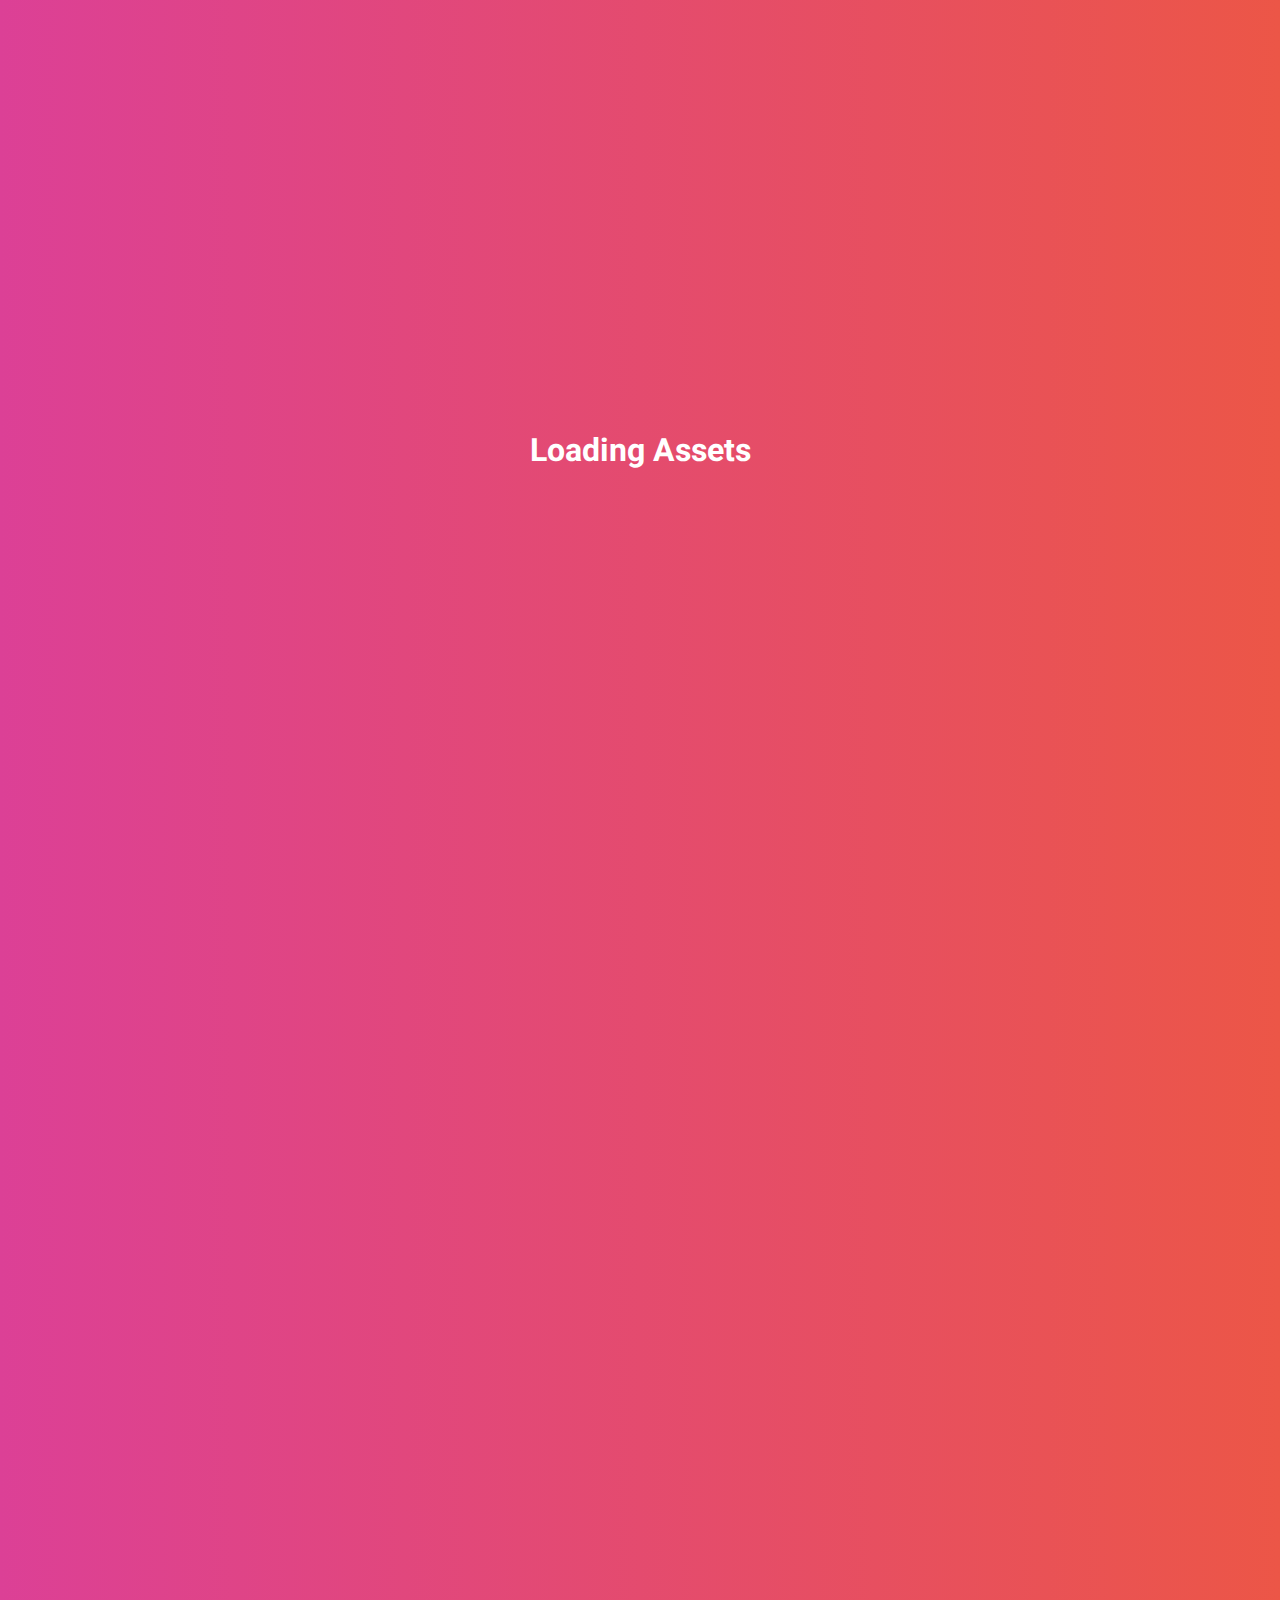
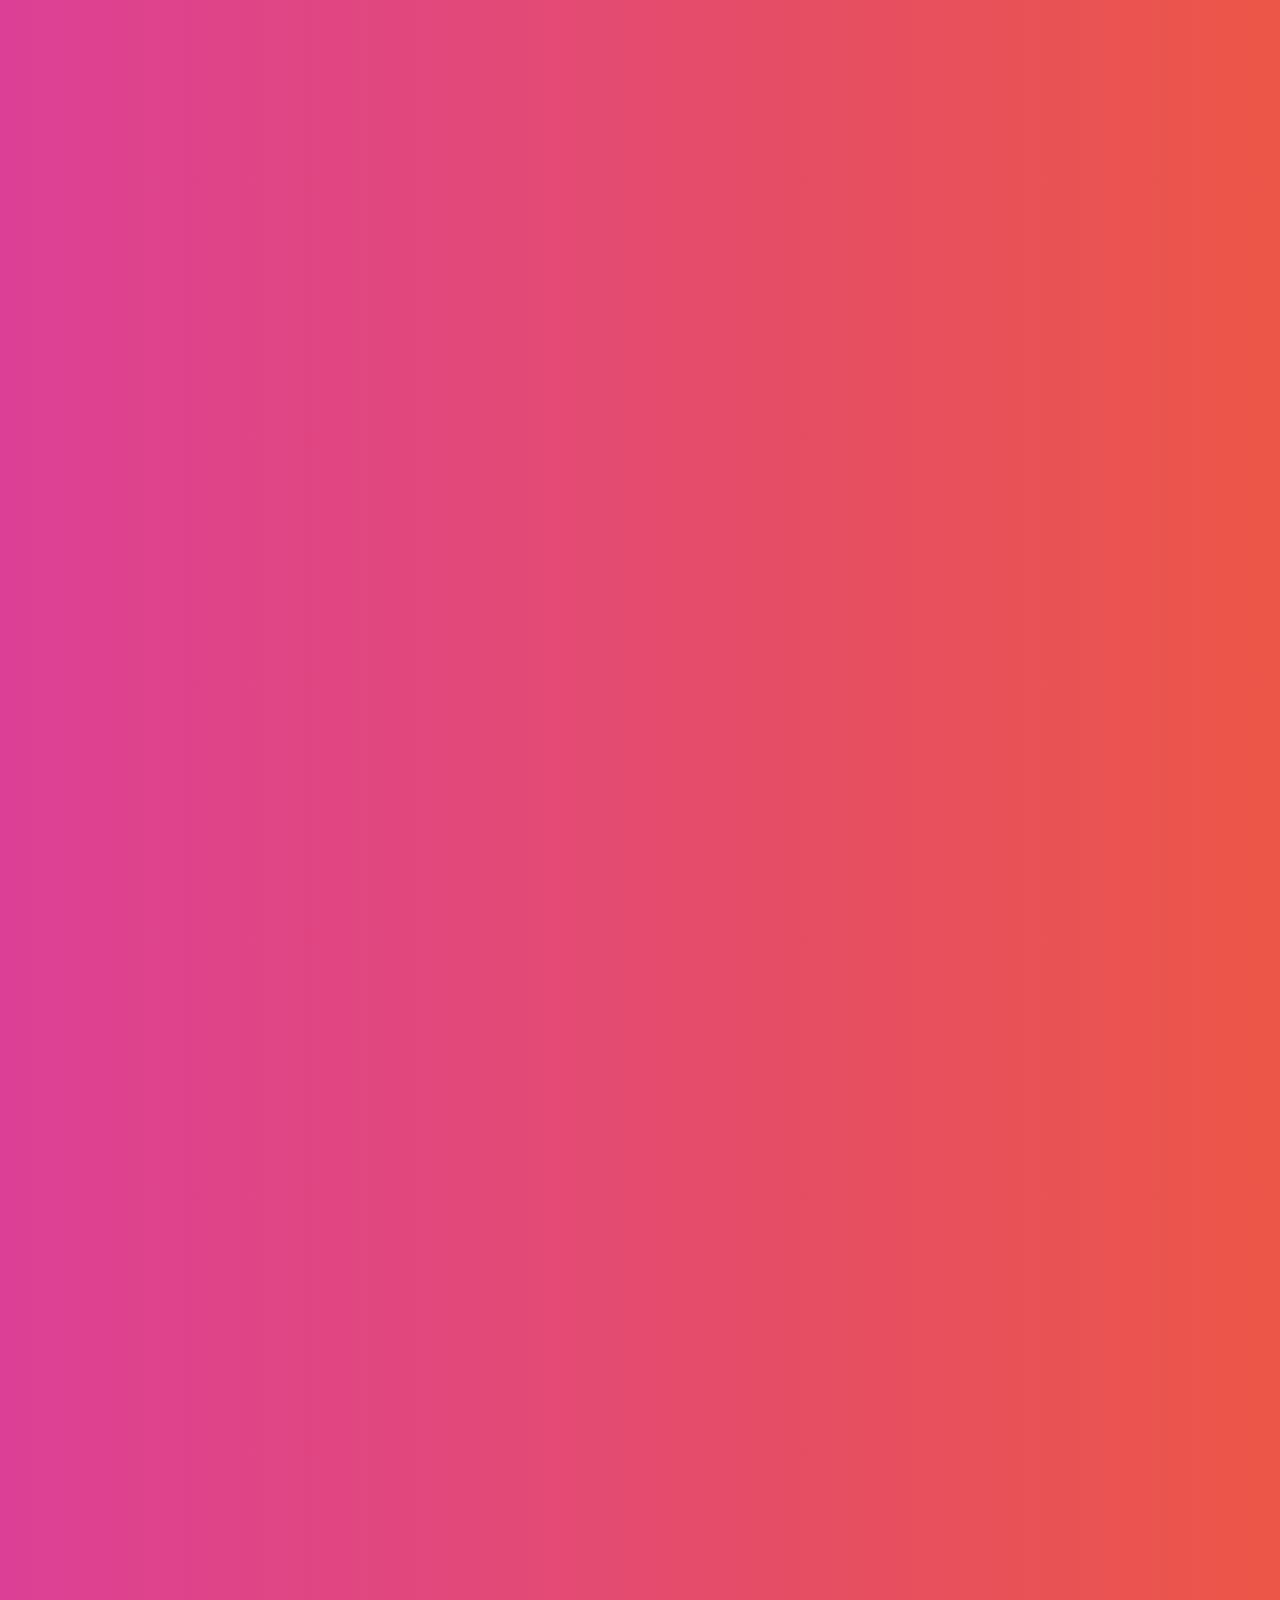
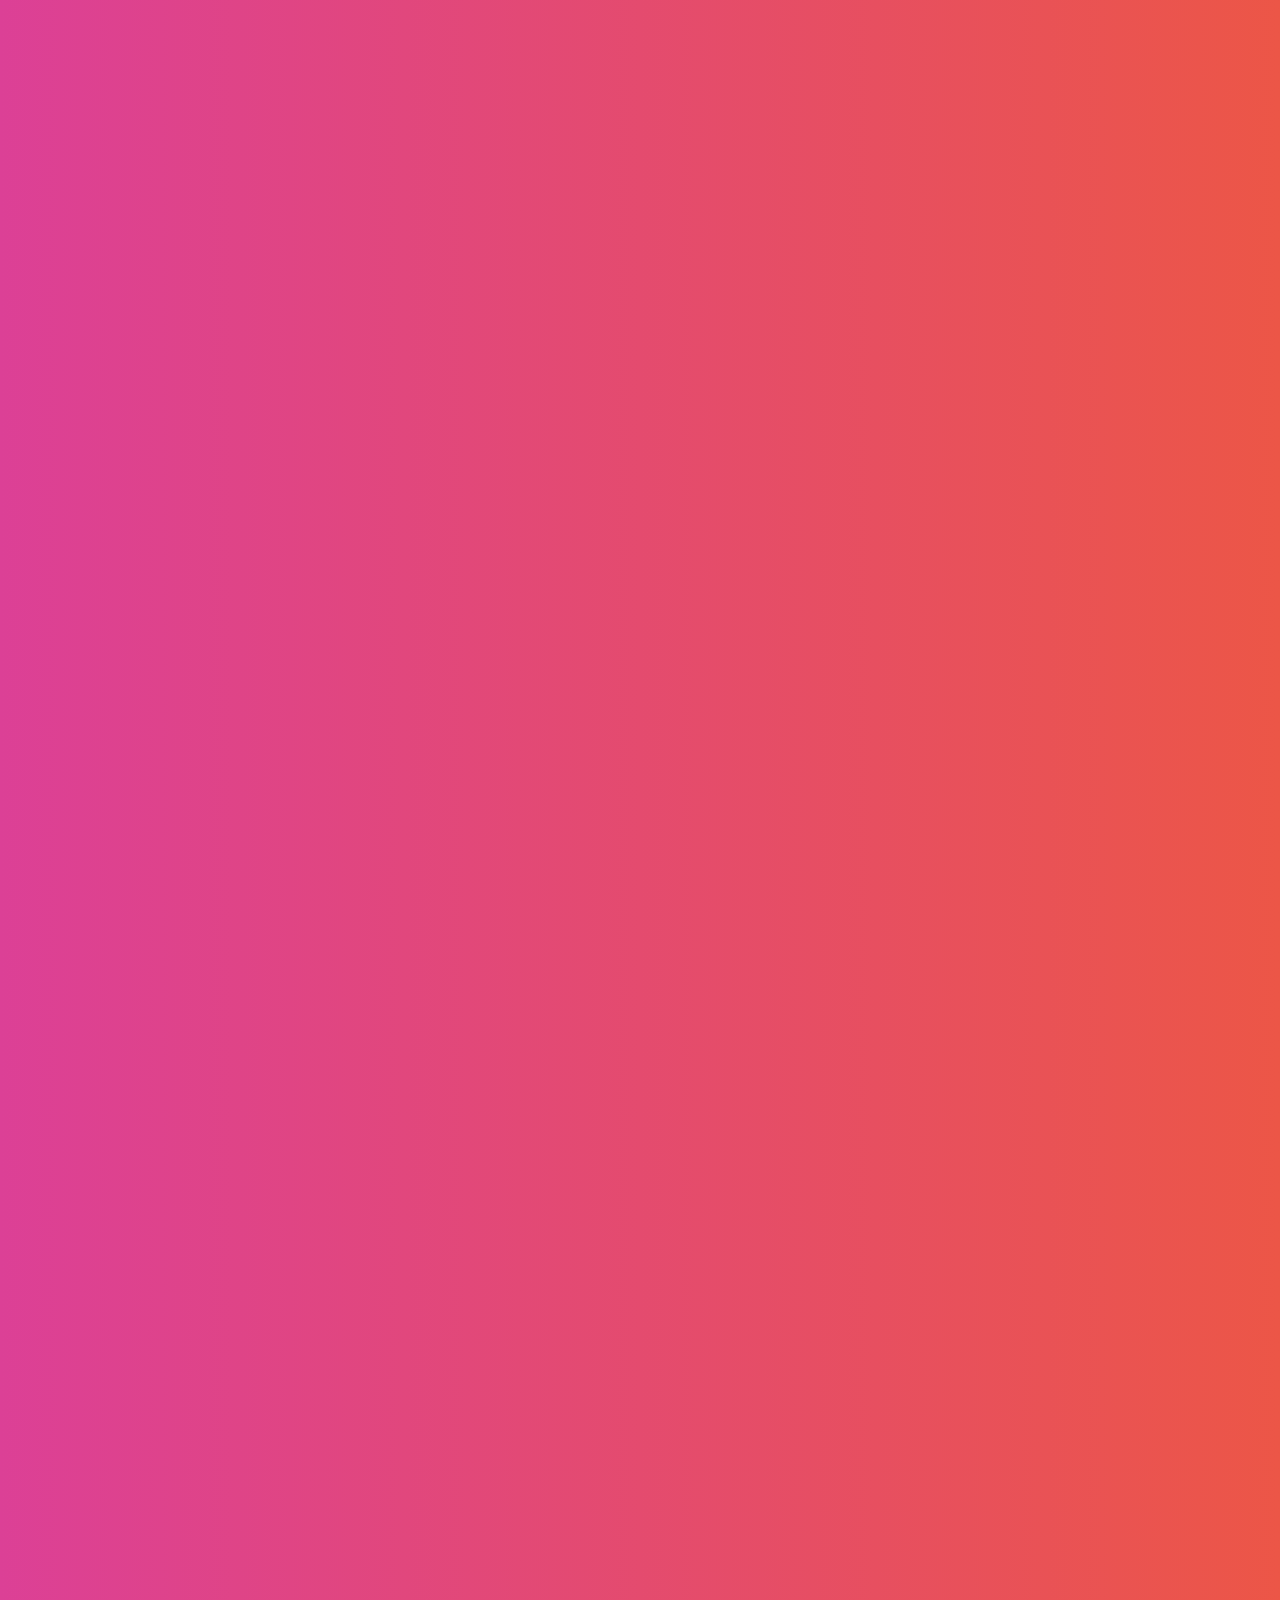
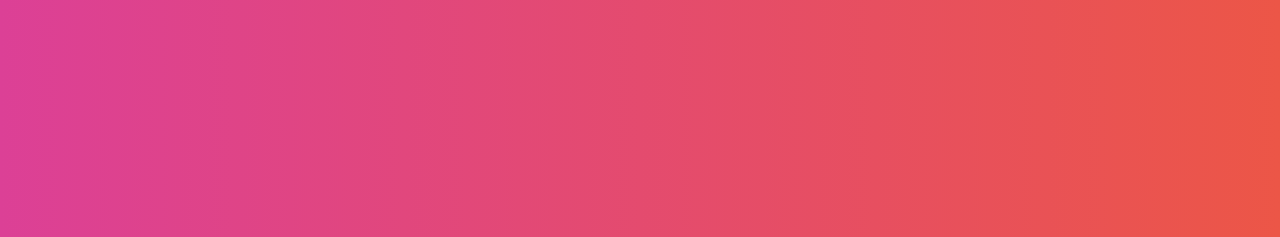
<file: codescape.html>
<!DOCTYPE html>
<html lang="en">
  <head>
    <meta charset="UTF-8" />
    <meta http-equiv="X-UA-Compatible" content="IE=edge" />
    <meta name="viewport" content="width=device-width, initial-scale=1.0" />
    <link rel="shortcut icon" href="./svg/favicon.svg" type="image/x-icon" />
    <link rel="preconnect" href="https://fonts.googleapis.com" />
    <link rel="preconnect" href="https://fonts.gstatic.com" crossorigin />
    <link
      href="https://fonts.googleapis.com/css2?family=Unbounded:wght@400;500;600&display=swap"
      rel="stylesheet"
    />
    <link rel="preconnect" href="https://fonts.googleapis.com" />
    <link rel="preconnect" href="https://fonts.gstatic.com" crossorigin />
    <link rel="preconnect" href="https://fonts.googleapis.com" />
    <link rel="preconnect" href="https://fonts.gstatic.com" crossorigin />
    <link
      href="https://fonts.googleapis.com/css2?family=Heebo:wght@200;400;500;600&display=swap"
      rel="stylesheet"
    />
    <link
      href="https://fonts.googleapis.com/css2?family=Poppins:ital,wght@0,300;0,400;0,500;0,600;1,500&family=Unbounded:wght@400;500;600&display=swap"
      rel="stylesheet"
    />
    <link rel="stylesheet" href="codescape.css" />
    <link rel="stylesheet" href="preload.css" />

    <title>Codescape</title>
  </head>
  <body>

    <div class="slider">
      <div></div>
      <div></div>
      <h1 id="title-heading">Loading Assets</h1> 
    </div>

    <header>
      <nav>
        <div class="logo-title"><a href="#">CODESCAPE</a></div>
        <div class="nav-list">
          <li><a href="#" class="nav-content">Home</a></li>
          <li><a href="#about" class="nav-content">About</a></li>
          <li><a href="#building-process" class="nav-content">Process</a></li>
        </div>
        <div class="how-to-play">
          <img src="./svg/Play button.svg" alt="" />
          <a href="#" class="nav-content">How to play?</a>
        </div>
      </nav>
    </header>

    <main>
 
      <div class="hero-section" id="home">
        <div class="character fade-out">
          <h1 id="text-parallax">CODESCAPE</h1>
          <img src="./images/character.png" alt=""  id="parallax">
        

          <div class="play-btn">
            <a href="#subjects" class="play">PLAY</a>
            <a href="#subjects" class="play">PLAY</a>
            <a href="#subjects" class="play">PLAY</a>
          </div>
        </div>
        <div class="insights">
        
        </div>
        <div class="background-asset" id="bg"></div>
      
      </div>

      <section class="about-container fade-out" id="about">
        <div class="about-content">
          <div class="about-left">
            <img src="./images/Mockup Website.png" alt="" />
          </div>

          <div class="about-right">
            <h1 class="title-var">About us</h1>
            <p>
              Codescape is an innovative online platform for interactive
              learning, with a primary focus on coding and academic subjects.
            </p>
            <div class="smaill-infos">
              <img src="./svg/Check SVg.svg" alt="" />
              <p>
                Experience learning like never before with Codescape!
              </p>
            </div>
            <div class="smaill-infos">
              <img src="./svg/Check SVg.svg" alt="" />
              <p>
               Engage in interactive learning experiences that make education enjoyable and effective.
              </p>
            </div>
            <div class="smaill-infos">
              <img src="./svg/Check SVg.svg" alt="" />
              <p>
               Benefit from regular updates and enhancements for an ever-improving learning experience.
              </p>
            </div>
          </div>
        </div>
        <div class="background-image"></div>
        <div class="overlay"></div>
      </section>

      <section class="subject-container fade-out" id="subjects">
        <h1 class="title-var">Featured Subjects</h1>
        <ul class="cards">
          <li class="components">
            <div class="card-wrapper">
              <div class="availability-btn">Free</div>
              <div class="thumbnail-image">
                <a href="/Subjects/c++.html" target="_blank">
                  <img src="./images/Thumbnail 1.png" alt="Thumbnail Image" />
                </a>
              </div>
              <div class="cards-content">
                <h2 class="text-wrapper">
                  <a href="/Subjects/c++.html" class="link-wrapper">C++ Fundamentals</a>
                </h2>

                <div class="subject-summary">
                  <p>
                  Arithmetic operators,  Logical operators.
                  Understanding the basic fundamentals of C++
                  </p>
                </div>
                <div class="subject-info">
                  <ul class="sub-text">
                    #C++
                  </ul>
                  <ul class="level-text">
                    #ProgrammingBasics
                  </ul>
                </div>
              </div>
            </div>
          </li>

          <li class="components">
            <div class="card-wrapper">
              <div class="availability-btn">Free</div>
              <div class="thumbnail-image">
                <a href="#">
                  <img
                    src="./images/Thumbnail 1 – 1.png"
                    alt="Thumbnail Image"
                  />
                </a>
              </div>
              <div class="cards-content">
                <h2 class="text-wrapper">
                  <a href="#" class="link-wrapper">Codescape learning</a>
                </h2>
                <div class="subject-summary">
                  <p>
                    Codescape is an innovative online platform for interactive
                    learning, with a primary focus on coding and academic
                    subjects.
                  </p>
                </div>
                <div class="subject-info">
                  <ul class="sub-text">
                    SUBJECT
                  </ul>
                  <ul class="level-text">
                    Beginner
                  </ul>
                </div>
              </div>
            </div>
          </li>

          <li class="components">
            <div class="card-wrapper">
              <div class="availability-btn">Free</div>
              <div class="thumbnail-image">
                <a href="#">
                  <img
                    src="./images/Thumbnail 1 – 2.png"
                    alt="Thumbnail Image"
                  />
                </a>
              </div>
              <div class="cards-content">
                <h2 class="text-wrapper">
                  <a href="#" class="link-wrapper">Codescape learning</a>
                </h2>
                <div class="subject-summary">
                  <p>
                    Codescape is an innovative online platform for interactive
                    learning, with a primary focus on coding and academic
                    subjects.
                  </p>
                </div>
                <div class="subject-info">
                  <ul class="sub-text">
                    SUBJECT
                  </ul>
                  <ul class="level-text">
                    Beginner
                  </ul>
                </div>
              </div>
            </div>
          </li>

          <li class="components">
            <div class="card-wrapper">
              <div class="availability-btn">Free</div>
              <div class="thumbnail-image">
                <a href="#">
                  <img
                    src="./images/Thumbnail 1 – 3.png"
                    alt="Thumbnail Image"
                  />
                </a>
              </div>
              <div class="cards-content">
                <h2 class="text-wrapper">
                  <a href="#" class="link-wrapper">Codescape learning</a>
                </h2>
                <div class="subject-summary">
                  <p>
                    Codescape is an innovative online platform for interactive
                    learning, with a primary focus on coding and academic
                    subjects.
                  </p>
                </div>
                <div class="subject-info">
                  <ul class="sub-text">
                    SUBJECT
                  </ul>
                  <ul class="level-text">
                    Beginner
                  </ul>
                </div>
              </div>
            </div>
          </li>

          <li class="components">
            <div class="card-wrapper">
              <div class="availability-btn">Free</div>
              <div class="thumbnail-image">
                <a href="#">
                  <img
                    src="./images/Thumbnail 1 – 4.png"
                    alt="Thumbnail Image"
                  />
                </a>
              </div>
              <div class="cards-content">
                <h2 class="text-wrapper">
                  <a href="#" class="link-wrapper">Codescape learning</a>
                </h2>
                <div class="subject-summary">
                  <p>
                    Codescape is an innovative online platform for interactive
                    learning, with a primary focus on coding and academic
                    subjects.
                  </p>
                </div>
                <div class="subject-info">
                  <ul class="sub-text">
                    SUBJECT
                  </ul>
                  <ul class="level-text">
                    Beginner
                  </ul>
                </div>
              </div>
            </div>
          </li>

          <li class="components">
            <div class="card-wrapper">
              <div class="availability-btn">Free</div>
              <div class="thumbnail-image">
                <a href="#">
                  <img
                    src="./images/Thumbnail 1 – 5.png"
                    alt="Thumbnail Image"
                  />
                </a>
              </div>
              <div class="cards-content">
                <h2 class="text-wrapper">
                  <a href="#" class="link-wrapper">Codescape learning</a>
                </h2>
                <div class="subject-summary">
                  <p>
                    Codescape is an innovative online platform for interactive
                    learning, with a primary focus on coding and academic
                    subjects.
                  </p>
                </div>
                <div class="subject-info">
                  <ul class="sub-text">
                    SUBJECT
                  </ul>
                  <ul class="level-text">
                    Beginner
                  </ul>
                </div>
              </div>
            </div>
          </li>
        </ul>
      </section>

      <section class="dev-container">
        <h1 class="title-var">Executive Team</h1>
        <div class="dev-cards logos" id="image-track" data-mouse-down-at="0" data-prev-percentage="0">
          <div class="individual-cards image">
            <div class="circle-img">
              <img src="./profile-img/Image 25.png" alt="dev-image" />
            </div>
            <h1>Jaz</h1>
            <p>Artist Designer</p>
            <div class="socials">
              <a href="#" class="fb up-hover">
                <span class="fb-icon">
                  <svg
                    xmlns="http://www.w3.org/2000/svg"
                    width="18.209"
                    height="18.099"
                    viewbox="0 0 18.209 18.099"
                  >
                    <path
                      id="fb"
                      d="M26.209,17.1A9.1,9.1,0,1,0,15.682,26.1V19.737H13.369V17.1h2.313V15.1a3.212,3.212,0,0,1,3.439-3.542,14.012,14.012,0,0,1,2.038.178v2.239H20.011A1.316,1.316,0,0,0,18.527,15.4V17.1h2.525l-.4,2.632H18.527V26.1A9.108,9.108,0,0,0,26.209,17.1Z"
                      transform="translate(-8 -8)"
                      fill="#fff"
                    />
                  </svg>
                </span>
              </a>
              <a href="#" class="twit up-hover">
                <span class="twitter-icon">
                  <svg
                    xmlns="http://www.w3.org/2000/svg"
                    width="19.621"
                    height="15.936"
                    viewbox="0 0 19.621 15.936"
                  >
                    <path
                      id="twitter"
                      d="M17.6,52.054c.012.174.012.349.012.523A11.363,11.363,0,0,1,6.175,64.018,11.364,11.364,0,0,1,0,62.213a8.318,8.318,0,0,0,.971.05,8.054,8.054,0,0,0,4.993-1.718A4.029,4.029,0,0,1,2.2,57.756a5.071,5.071,0,0,0,.759.062,4.253,4.253,0,0,0,1.058-.137A4.022,4.022,0,0,1,.8,53.734v-.05a4.05,4.05,0,0,0,1.818.51,4.027,4.027,0,0,1-1.245-5.378,11.431,11.431,0,0,0,8.292,4.208,4.54,4.54,0,0,1-.1-.921,4.025,4.025,0,0,1,6.96-2.751,7.917,7.917,0,0,0,2.552-.971A4.011,4.011,0,0,1,17.306,50.6a8.061,8.061,0,0,0,2.316-.622A8.645,8.645,0,0,1,17.6,52.054Z"
                      transform="translate(0 -48.082)"
                      fill="#fff"
                    />
                  </svg>
                </span>
              </a>
              <a href="#" class="linked up-hover">
                <span class="link-icon">
                  <svg
                    xmlns="http://www.w3.org/2000/svg"
                    width="18.1"
                    height="18.099"
                    viewbox="0 0 18.1 18.099"
                  >
                    <path
                      id="link"
                      d="M16.807,32H1.289A1.3,1.3,0,0,0,0,33.3v15.49a1.3,1.3,0,0,0,1.289,1.3H16.807a1.3,1.3,0,0,0,1.293-1.3V33.3A1.3,1.3,0,0,0,16.807,32ZM5.47,47.514H2.788V38.876H5.474v8.638ZM4.129,37.7a1.555,1.555,0,1,1,1.555-1.555A1.556,1.556,0,0,1,4.129,37.7Zm11.4,9.817H12.843v-4.2c0-1-.02-2.291-1.394-2.291-1.4,0-1.612,1.091-1.612,2.218v4.274H7.155V38.876H9.728v1.18h.036a2.825,2.825,0,0,1,2.541-1.394c2.715,0,3.22,1.79,3.22,4.117Z"
                      transform="translate(0 -32)"
                      fill="#fff"
                    />
                  </svg>
                </span>
              </a>
              <a href="#" class="ig up-hover">
                <span class="insta-icon">
                  <svg
                    xmlns="http://www.w3.org/2000/svg"
                    width="18.104"
                    height="18.1"
                    viewbox="0 0 18.104 18.1"
                  >
                    <path
                      id="ig"
                      d="M8.979,36.234a4.64,4.64,0,1,0,4.64,4.64A4.633,4.633,0,0,0,8.979,36.234Zm0,7.657A3.017,3.017,0,1,1,12,40.875,3.022,3.022,0,0,1,8.979,43.892Zm5.913-7.847a1.082,1.082,0,1,1-1.082-1.082A1.08,1.08,0,0,1,14.891,36.044Zm3.073,1.1A5.356,5.356,0,0,0,16.5,33.351a5.392,5.392,0,0,0-3.792-1.462c-1.494-.085-5.973-.085-7.468,0a5.384,5.384,0,0,0-3.792,1.458A5.374,5.374,0,0,0-.011,37.139c-.085,1.494-.085,5.973,0,7.468A5.356,5.356,0,0,0,1.451,48.4a5.4,5.4,0,0,0,3.792,1.462c1.494.085,5.973.085,7.468,0A5.356,5.356,0,0,0,16.5,48.4a5.392,5.392,0,0,0,1.462-3.792C18.05,43.112,18.05,38.637,17.965,37.143ZM16.034,46.21a3.054,3.054,0,0,1-1.72,1.72c-1.191.473-4.019.363-5.335.363s-4.148.105-5.335-.363a3.054,3.054,0,0,1-1.72-1.72c-.473-1.191-.363-4.019-.363-5.335s-.105-4.148.363-5.335a3.054,3.054,0,0,1,1.72-1.72c1.191-.473,4.019-.363,5.335-.363s4.148-.105,5.335.363a3.054,3.054,0,0,1,1.72,1.72c.473,1.191.363,4.019.363,5.335S16.507,45.022,16.034,46.21Z"
                      transform="translate(0.075 -31.825)"
                      fill="#fff"
                    />
                  </svg>
                </span>
              </a>
            </div>
          </div>
    
          <div class="individual-cards image">
            <div class="circle-img">
              <img src="./profile-img/Image 26.png" alt="dev-image" />
            </div>
            <h1>Hanz</h1>
            <p>Web Developer</p>
            <div class="socials">
              <a href="#" class="fb up-hover">
                <span class="fb-icon">
                  <svg
                    xmlns="http://www.w3.org/2000/svg"
                    width="18.209"
                    height="18.099"
                    viewbox="0 0 18.209 18.099"
                  >
                    <path
                     
                      d="M26.209,17.1A9.1,9.1,0,1,0,15.682,26.1V19.737H13.369V17.1h2.313V15.1a3.212,3.212,0,0,1,3.439-3.542,14.012,14.012,0,0,1,2.038.178v2.239H20.011A1.316,1.316,0,0,0,18.527,15.4V17.1h2.525l-.4,2.632H18.527V26.1A9.108,9.108,0,0,0,26.209,17.1Z"
                      transform="translate(-8 -8)"
                      fill="#fff"
                    />
                  </svg>
                </span>
              </a>
              <a href="#" class="twit up-hover">
                <span class="twitter-icon">
                  <svg
                    xmlns="http://www.w3.org/2000/svg"
                    width="19.621"
                    height="15.936"
                    viewbox="0 0 19.621 15.936"
                  >
                    <path
                    
                      d="M17.6,52.054c.012.174.012.349.012.523A11.363,11.363,0,0,1,6.175,64.018,11.364,11.364,0,0,1,0,62.213a8.318,8.318,0,0,0,.971.05,8.054,8.054,0,0,0,4.993-1.718A4.029,4.029,0,0,1,2.2,57.756a5.071,5.071,0,0,0,.759.062,4.253,4.253,0,0,0,1.058-.137A4.022,4.022,0,0,1,.8,53.734v-.05a4.05,4.05,0,0,0,1.818.51,4.027,4.027,0,0,1-1.245-5.378,11.431,11.431,0,0,0,8.292,4.208,4.54,4.54,0,0,1-.1-.921,4.025,4.025,0,0,1,6.96-2.751,7.917,7.917,0,0,0,2.552-.971A4.011,4.011,0,0,1,17.306,50.6a8.061,8.061,0,0,0,2.316-.622A8.645,8.645,0,0,1,17.6,52.054Z"
                      transform="translate(0 -48.082)"
                      fill="#fff"
                    />
                  </svg>
                </span>
              </a>
              <a href="#" class="linked up-hover">
                <span class="link-icon">
                  <svg
                    xmlns="http://www.w3.org/2000/svg"
                    width="18.1"
                    height="18.099"
                    viewbox="0 0 18.1 18.099"
                  >
                    <path
                     
                      d="M16.807,32H1.289A1.3,1.3,0,0,0,0,33.3v15.49a1.3,1.3,0,0,0,1.289,1.3H16.807a1.3,1.3,0,0,0,1.293-1.3V33.3A1.3,1.3,0,0,0,16.807,32ZM5.47,47.514H2.788V38.876H5.474v8.638ZM4.129,37.7a1.555,1.555,0,1,1,1.555-1.555A1.556,1.556,0,0,1,4.129,37.7Zm11.4,9.817H12.843v-4.2c0-1-.02-2.291-1.394-2.291-1.4,0-1.612,1.091-1.612,2.218v4.274H7.155V38.876H9.728v1.18h.036a2.825,2.825,0,0,1,2.541-1.394c2.715,0,3.22,1.79,3.22,4.117Z"
                      transform="translate(0 -32)"
                      fill="#fff"
                    />
                  </svg>
                </span>
              </a>
              <a href="#" class="ig up-hover">
                <span class="insta-icon">
                  <svg
                    xmlns="http://www.w3.org/2000/svg"
                    width="18.104"
                    height="18.1"
                    viewbox="0 0 18.104 18.1"
                  >
                    <path
                   
                      d="M8.979,36.234a4.64,4.64,0,1,0,4.64,4.64A4.633,4.633,0,0,0,8.979,36.234Zm0,7.657A3.017,3.017,0,1,1,12,40.875,3.022,3.022,0,0,1,8.979,43.892Zm5.913-7.847a1.082,1.082,0,1,1-1.082-1.082A1.08,1.08,0,0,1,14.891,36.044Zm3.073,1.1A5.356,5.356,0,0,0,16.5,33.351a5.392,5.392,0,0,0-3.792-1.462c-1.494-.085-5.973-.085-7.468,0a5.384,5.384,0,0,0-3.792,1.458A5.374,5.374,0,0,0-.011,37.139c-.085,1.494-.085,5.973,0,7.468A5.356,5.356,0,0,0,1.451,48.4a5.4,5.4,0,0,0,3.792,1.462c1.494.085,5.973.085,7.468,0A5.356,5.356,0,0,0,16.5,48.4a5.392,5.392,0,0,0,1.462-3.792C18.05,43.112,18.05,38.637,17.965,37.143ZM16.034,46.21a3.054,3.054,0,0,1-1.72,1.72c-1.191.473-4.019.363-5.335.363s-4.148.105-5.335-.363a3.054,3.054,0,0,1-1.72-1.72c-.473-1.191-.363-4.019-.363-5.335s-.105-4.148.363-5.335a3.054,3.054,0,0,1,1.72-1.72c1.191-.473,4.019-.363,5.335-.363s4.148-.105,5.335.363a3.054,3.054,0,0,1,1.72,1.72c.473,1.191.363,4.019.363,5.335S16.507,45.022,16.034,46.21Z"
                      transform="translate(0.075 -31.825)"
                      fill="#fff"
                    />
                  </svg>
                </span>
              </a>
            </div>
          </div>
    
          <div class="individual-cards image">
            <div class="circle-img">
              <img src="./profile-img/Image 27.png" alt="dev-image" />
            </div>
            <h1>Laurence</h1>
            <p>Web Developer</p>
            <div class="socials">
              <a href="#" class="fb up-hover">
                <span class="fb-icon">
                  <svg
                    xmlns="http://www.w3.org/2000/svg"
                    width="18.209"
                    height="18.099"
                    viewbox="0 0 18.209 18.099"
                  >
                    <path
            
                      d="M26.209,17.1A9.1,9.1,0,1,0,15.682,26.1V19.737H13.369V17.1h2.313V15.1a3.212,3.212,0,0,1,3.439-3.542,14.012,14.012,0,0,1,2.038.178v2.239H20.011A1.316,1.316,0,0,0,18.527,15.4V17.1h2.525l-.4,2.632H18.527V26.1A9.108,9.108,0,0,0,26.209,17.1Z"
                      transform="translate(-8 -8)"
                      fill="#fff"
                    />
                  </svg>
                </span>
              </a>
              <a href="#" class="twit up-hover">
                <span class="twitter-icon">
                  <svg
                    xmlns="http://www.w3.org/2000/svg"
                    width="19.621"
                    height="15.936"
                    viewbox="0 0 19.621 15.936"
                  >
                    <path
                      id
                      d="M17.6,52.054c.012.174.012.349.012.523A11.363,11.363,0,0,1,6.175,64.018,11.364,11.364,0,0,1,0,62.213a8.318,8.318,0,0,0,.971.05,8.054,8.054,0,0,0,4.993-1.718A4.029,4.029,0,0,1,2.2,57.756a5.071,5.071,0,0,0,.759.062,4.253,4.253,0,0,0,1.058-.137A4.022,4.022,0,0,1,.8,53.734v-.05a4.05,4.05,0,0,0,1.818.51,4.027,4.027,0,0,1-1.245-5.378,11.431,11.431,0,0,0,8.292,4.208,4.54,4.54,0,0,1-.1-.921,4.025,4.025,0,0,1,6.96-2.751,7.917,7.917,0,0,0,2.552-.971A4.011,4.011,0,0,1,17.306,50.6a8.061,8.061,0,0,0,2.316-.622A8.645,8.645,0,0,1,17.6,52.054Z"
                      transform="translate(0 -48.082)"
                      fill="#fff"
                    />
                  </svg>
                </span>
              </a>
              <a href="#" class="linked up-hover">
                <span class="link-icon">
                  <svg
                    xmlns="http://www.w3.org/2000/svg"
                    width="18.1"
                    height="18.099"
                    viewbox="0 0 18.1 18.099"
                  >
                    <path
                    
                      d="M16.807,32H1.289A1.3,1.3,0,0,0,0,33.3v15.49a1.3,1.3,0,0,0,1.289,1.3H16.807a1.3,1.3,0,0,0,1.293-1.3V33.3A1.3,1.3,0,0,0,16.807,32ZM5.47,47.514H2.788V38.876H5.474v8.638ZM4.129,37.7a1.555,1.555,0,1,1,1.555-1.555A1.556,1.556,0,0,1,4.129,37.7Zm11.4,9.817H12.843v-4.2c0-1-.02-2.291-1.394-2.291-1.4,0-1.612,1.091-1.612,2.218v4.274H7.155V38.876H9.728v1.18h.036a2.825,2.825,0,0,1,2.541-1.394c2.715,0,3.22,1.79,3.22,4.117Z"
                      transform="translate(0 -32)"
                      fill="#fff"
                    />
                  </svg>
                </span>
              </a>
              <a href="#" class="ig up-hover">
                <span class="insta-icon">
                  <svg
                    xmlns="http://www.w3.org/2000/svg"
                    width="18.104"
                    height="18.1"
                    viewbox="0 0 18.104 18.1"
                  >
                    <path
            
                      d="M8.979,36.234a4.64,4.64,0,1,0,4.64,4.64A4.633,4.633,0,0,0,8.979,36.234Zm0,7.657A3.017,3.017,0,1,1,12,40.875,3.022,3.022,0,0,1,8.979,43.892Zm5.913-7.847a1.082,1.082,0,1,1-1.082-1.082A1.08,1.08,0,0,1,14.891,36.044Zm3.073,1.1A5.356,5.356,0,0,0,16.5,33.351a5.392,5.392,0,0,0-3.792-1.462c-1.494-.085-5.973-.085-7.468,0a5.384,5.384,0,0,0-3.792,1.458A5.374,5.374,0,0,0-.011,37.139c-.085,1.494-.085,5.973,0,7.468A5.356,5.356,0,0,0,1.451,48.4a5.4,5.4,0,0,0,3.792,1.462c1.494.085,5.973.085,7.468,0A5.356,5.356,0,0,0,16.5,48.4a5.392,5.392,0,0,0,1.462-3.792C18.05,43.112,18.05,38.637,17.965,37.143ZM16.034,46.21a3.054,3.054,0,0,1-1.72,1.72c-1.191.473-4.019.363-5.335.363s-4.148.105-5.335-.363a3.054,3.054,0,0,1-1.72-1.72c-.473-1.191-.363-4.019-.363-5.335s-.105-4.148.363-5.335a3.054,3.054,0,0,1,1.72-1.72c1.191-.473,4.019-.363,5.335-.363s4.148-.105,5.335.363a3.054,3.054,0,0,1,1.72,1.72c.473,1.191.363,4.019.363,5.335S16.507,45.022,16.034,46.21Z"
                      transform="translate(0.075 -31.825)"
                      fill="#fff"
                    />
                  </svg>
                </span>
              </a>
            </div>
          </div>
    
          <div class="individual-cards image">
            <div class="circle-img">
              <img src="./profile-img/Image 28.png" alt="dev-image" />
            </div>
            <h1>Jus</h1>
            <p>Web Designer</p>
            <div class="socials">
              <a href="#" class="fb up-hover">
                <span class="fb-icon">
                  <svg
                    xmlns="http://www.w3.org/2000/svg"
                    width="18.209"
                    height="18.099"
                    viewbox="0 0 18.209 18.099"
                  >
                    <path
            
                      d="M26.209,17.1A9.1,9.1,0,1,0,15.682,26.1V19.737H13.369V17.1h2.313V15.1a3.212,3.212,0,0,1,3.439-3.542,14.012,14.012,0,0,1,2.038.178v2.239H20.011A1.316,1.316,0,0,0,18.527,15.4V17.1h2.525l-.4,2.632H18.527V26.1A9.108,9.108,0,0,0,26.209,17.1Z"
                      transform="translate(-8 -8)"
                      fill="#fff"
                    />
                  </svg>
                </span>
              </a>
              <a href="#" class="twit up-hover">
                <span class="twitter-icon">
                  <svg
                    xmlns="http://www.w3.org/2000/svg"
                    width="19.621"
                    height="15.936"
                    viewbox="0 0 19.621 15.936"
                  >
                    <path
                      id
                      d="M17.6,52.054c.012.174.012.349.012.523A11.363,11.363,0,0,1,6.175,64.018,11.364,11.364,0,0,1,0,62.213a8.318,8.318,0,0,0,.971.05,8.054,8.054,0,0,0,4.993-1.718A4.029,4.029,0,0,1,2.2,57.756a5.071,5.071,0,0,0,.759.062,4.253,4.253,0,0,0,1.058-.137A4.022,4.022,0,0,1,.8,53.734v-.05a4.05,4.05,0,0,0,1.818.51,4.027,4.027,0,0,1-1.245-5.378,11.431,11.431,0,0,0,8.292,4.208,4.54,4.54,0,0,1-.1-.921,4.025,4.025,0,0,1,6.96-2.751,7.917,7.917,0,0,0,2.552-.971A4.011,4.011,0,0,1,17.306,50.6a8.061,8.061,0,0,0,2.316-.622A8.645,8.645,0,0,1,17.6,52.054Z"
                      transform="translate(0 -48.082)"
                      fill="#fff"
                    />
                  </svg>
                </span>
              </a>
              <a href="#" class="linked up-hover">
                <span class="link-icon">
                  <svg
                    xmlns="http://www.w3.org/2000/svg"
                    width="18.1"
                    height="18.099"
                    viewbox="0 0 18.1 18.099"
                  >
                    <path
                    
                      d="M16.807,32H1.289A1.3,1.3,0,0,0,0,33.3v15.49a1.3,1.3,0,0,0,1.289,1.3H16.807a1.3,1.3,0,0,0,1.293-1.3V33.3A1.3,1.3,0,0,0,16.807,32ZM5.47,47.514H2.788V38.876H5.474v8.638ZM4.129,37.7a1.555,1.555,0,1,1,1.555-1.555A1.556,1.556,0,0,1,4.129,37.7Zm11.4,9.817H12.843v-4.2c0-1-.02-2.291-1.394-2.291-1.4,0-1.612,1.091-1.612,2.218v4.274H7.155V38.876H9.728v1.18h.036a2.825,2.825,0,0,1,2.541-1.394c2.715,0,3.22,1.79,3.22,4.117Z"
                      transform="translate(0 -32)"
                      fill="#fff"
                    />
                  </svg>
                </span>
              </a>
              <a href="#" class="ig up-hover">
                <span class="insta-icon">
                  <svg
                    xmlns="http://www.w3.org/2000/svg"
                    width="18.104"
                    height="18.1"
                    viewbox="0 0 18.104 18.1"
                  >
                    <path
            
                      d="M8.979,36.234a4.64,4.64,0,1,0,4.64,4.64A4.633,4.633,0,0,0,8.979,36.234Zm0,7.657A3.017,3.017,0,1,1,12,40.875,3.022,3.022,0,0,1,8.979,43.892Zm5.913-7.847a1.082,1.082,0,1,1-1.082-1.082A1.08,1.08,0,0,1,14.891,36.044Zm3.073,1.1A5.356,5.356,0,0,0,16.5,33.351a5.392,5.392,0,0,0-3.792-1.462c-1.494-.085-5.973-.085-7.468,0a5.384,5.384,0,0,0-3.792,1.458A5.374,5.374,0,0,0-.011,37.139c-.085,1.494-.085,5.973,0,7.468A5.356,5.356,0,0,0,1.451,48.4a5.4,5.4,0,0,0,3.792,1.462c1.494.085,5.973.085,7.468,0A5.356,5.356,0,0,0,16.5,48.4a5.392,5.392,0,0,0,1.462-3.792C18.05,43.112,18.05,38.637,17.965,37.143ZM16.034,46.21a3.054,3.054,0,0,1-1.72,1.72c-1.191.473-4.019.363-5.335.363s-4.148.105-5.335-.363a3.054,3.054,0,0,1-1.72-1.72c-.473-1.191-.363-4.019-.363-5.335s-.105-4.148.363-5.335a3.054,3.054,0,0,1,1.72-1.72c1.191-.473,4.019-.363,5.335-.363s4.148-.105,5.335.363a3.054,3.054,0,0,1,1.72,1.72c.473,1.191.363,4.019.363,5.335S16.507,45.022,16.034,46.21Z"
                      transform="translate(0.075 -31.825)"
                      fill="#fff"
                    />
                  </svg>
                </span>
              </a>
            </div>
          </div>
    
          <div class="individual-cards image">
            <div class="circle-img">
              <img src="./profile-img/Image 29.png" alt="dev-image" />
            </div>
            <h1>Dean</h1>
            <p>Web Developer</p>
            <div class="socials">
              <a href="#" class="fb up-hover">
                <span class="fb-icon">
                  <svg
                    xmlns="http://www.w3.org/2000/svg"
                    width="18.209"
                    height="18.099"
                    viewbox="0 0 18.209 18.099"
                  >
                    <path
                      id="fb "
                      d="M26.209,17.1A9.1,9.1,0,1,0,15.682,26.1V19.737H13.369V17.1h2.313V15.1a3.212,3.212,0,0,1,3.439-3.542,14.012,14.012,0,0,1,2.038.178v2.239H20.011A1.316,1.316,0,0,0,18.527,15.4V17.1h2.525l-.4,2.632H18.527V26.1A9.108,9.108,0,0,0,26.209,17.1Z"
                      transform="translate(-8 -8)"
                      fill="#fff"
                    />
                  </svg>
                </span>
              </a>
              <a href="#" class="twit up-hover">
                <span class="twitter-icon">
                  <svg
                    xmlns="http://www.w3.org/2000/svg"
                    width="19.621"
                    height="15.936"
                    viewbox="0 0 19.621 15.936"
                  >
                    <path
                      id="twitter "
                      d="M17.6,52.054c.012.174.012.349.012.523A11.363,11.363,0,0,1,6.175,64.018,11.364,11.364,0,0,1,0,62.213a8.318,8.318,0,0,0,.971.05,8.054,8.054,0,0,0,4.993-1.718A4.029,4.029,0,0,1,2.2,57.756a5.071,5.071,0,0,0,.759.062,4.253,4.253,0,0,0,1.058-.137A4.022,4.022,0,0,1,.8,53.734v-.05a4.05,4.05,0,0,0,1.818.51,4.027,4.027,0,0,1-1.245-5.378,11.431,11.431,0,0,0,8.292,4.208,4.54,4.54,0,0,1-.1-.921,4.025,4.025,0,0,1,6.96-2.751,7.917,7.917,0,0,0,2.552-.971A4.011,4.011,0,0,1,17.306,50.6a8.061,8.061,0,0,0,2.316-.622A8.645,8.645,0,0,1,17.6,52.054Z"
                      transform="translate(0 -48.082)"
                      fill="#fff"
                    />
                  </svg>
                </span>
              </a>
              <a href="#" class="linked up-hover">
                <span class="link-icon">
                  <svg
                    xmlns="http://www.w3.org/2000/svg"
                    width="18.1"
                    height="18.099"
                    viewbox="0 0 18.1 18.099"
                  >
                    <path
                      id="link "
                      d="M16.807,32H1.289A1.3,1.3,0,0,0,0,33.3v15.49a1.3,1.3,0,0,0,1.289,1.3H16.807a1.3,1.3,0,0,0,1.293-1.3V33.3A1.3,1.3,0,0,0,16.807,32ZM5.47,47.514H2.788V38.876H5.474v8.638ZM4.129,37.7a1.555,1.555,0,1,1,1.555-1.555A1.556,1.556,0,0,1,4.129,37.7Zm11.4,9.817H12.843v-4.2c0-1-.02-2.291-1.394-2.291-1.4,0-1.612,1.091-1.612,2.218v4.274H7.155V38.876H9.728v1.18h.036a2.825,2.825,0,0,1,2.541-1.394c2.715,0,3.22,1.79,3.22,4.117Z"
                      transform="translate(0 -32)"
                      fill="#fff"
                    />
                  </svg>
                </span>
              </a>
              <a href="#" class="ig up-hover">
                <span class="insta-icon">
                  <svg
                    xmlns="http://www.w3.org/2000/svg"
                    width="18.104"
                    height="18.1"
                    viewbox="0 0 18.104 18.1"
                  >
                    <path
                      id="ig "
                      d="M8.979,36.234a4.64,4.64,0,1,0,4.64,4.64A4.633,4.633,0,0,0,8.979,36.234Zm0,7.657A3.017,3.017,0,1,1,12,40.875,3.022,3.022,0,0,1,8.979,43.892Zm5.913-7.847a1.082,1.082,0,1,1-1.082-1.082A1.08,1.08,0,0,1,14.891,36.044Zm3.073,1.1A5.356,5.356,0,0,0,16.5,33.351a5.392,5.392,0,0,0-3.792-1.462c-1.494-.085-5.973-.085-7.468,0a5.384,5.384,0,0,0-3.792,1.458A5.374,5.374,0,0,0-.011,37.139c-.085,1.494-.085,5.973,0,7.468A5.356,5.356,0,0,0,1.451,48.4a5.4,5.4,0,0,0,3.792,1.462c1.494.085,5.973.085,7.468,0A5.356,5.356,0,0,0,16.5,48.4a5.392,5.392,0,0,0,1.462-3.792C18.05,43.112,18.05,38.637,17.965,37.143ZM16.034,46.21a3.054,3.054,0,0,1-1.72,1.72c-1.191.473-4.019.363-5.335.363s-4.148.105-5.335-.363a3.054,3.054,0,0,1-1.72-1.72c-.473-1.191-.363-4.019-.363-5.335s-.105-4.148.363-5.335a3.054,3.054,0,0,1,1.72-1.72c1.191-.473,4.019-.363,5.335-.363s4.148-.105,5.335.363a3.054,3.054,0,0,1,1.72,1.72c.473,1.191.363,4.019.363,5.335S16.507,45.022,16.034,46.21Z"
                      transform="translate(0.075 -31.825)"
                      fill="#fff"
                    />
                  </svg>
                </span>
              </a>
            </div>
          </div>
    
          <div class="individual-cards image">
            <div class="circle-img">
              <img src="./profile-img/Image 25.png" alt="dev-image" />
            </div>
            <h1>Eduard</h1>
            <p>Web Developer</p>
            <div class="socials">
              <a href="#" class="fb up-hover">
                <span class="fb-icon">
                  <svg
                    xmlns="http://www.w3.org/2000/svg"
                    width="18.209"
                    height="18.099"
                    viewbox="0 0 18.209 18.099"
                  >
                    <path
            
                      d="M26.209,17.1A9.1,9.1,0,1,0,15.682,26.1V19.737H13.369V17.1h2.313V15.1a3.212,3.212,0,0,1,3.439-3.542,14.012,14.012,0,0,1,2.038.178v2.239H20.011A1.316,1.316,0,0,0,18.527,15.4V17.1h2.525l-.4,2.632H18.527V26.1A9.108,9.108,0,0,0,26.209,17.1Z"
                      transform="translate(-8 -8)"
                      fill="#fff"
                    />
                  </svg>
                </span>
              </a>
              <a href="#" class="twit up-hover">
                <span class="twitter-icon">
                  <svg
                    xmlns="http://www.w3.org/2000/svg"
                    width="19.621"
                    height="15.936"
                    viewbox="0 0 19.621 15.936"
                  >
                    <path
                      id
                      d="M17.6,52.054c.012.174.012.349.012.523A11.363,11.363,0,0,1,6.175,64.018,11.364,11.364,0,0,1,0,62.213a8.318,8.318,0,0,0,.971.05,8.054,8.054,0,0,0,4.993-1.718A4.029,4.029,0,0,1,2.2,57.756a5.071,5.071,0,0,0,.759.062,4.253,4.253,0,0,0,1.058-.137A4.022,4.022,0,0,1,.8,53.734v-.05a4.05,4.05,0,0,0,1.818.51,4.027,4.027,0,0,1-1.245-5.378,11.431,11.431,0,0,0,8.292,4.208,4.54,4.54,0,0,1-.1-.921,4.025,4.025,0,0,1,6.96-2.751,7.917,7.917,0,0,0,2.552-.971A4.011,4.011,0,0,1,17.306,50.6a8.061,8.061,0,0,0,2.316-.622A8.645,8.645,0,0,1,17.6,52.054Z"
                      transform="translate(0 -48.082)"
                      fill="#fff"
                    />
                  </svg>
                </span>
              </a>
              <a href="#" class="linked up-hover">
                <span class="link-icon">
                  <svg
                    xmlns="http://www.w3.org/2000/svg"
                    width="18.1"
                    height="18.099"
                    viewbox="0 0 18.1 18.099"
                  >
                    <path
                    
                      d="M16.807,32H1.289A1.3,1.3,0,0,0,0,33.3v15.49a1.3,1.3,0,0,0,1.289,1.3H16.807a1.3,1.3,0,0,0,1.293-1.3V33.3A1.3,1.3,0,0,0,16.807,32ZM5.47,47.514H2.788V38.876H5.474v8.638ZM4.129,37.7a1.555,1.555,0,1,1,1.555-1.555A1.556,1.556,0,0,1,4.129,37.7Zm11.4,9.817H12.843v-4.2c0-1-.02-2.291-1.394-2.291-1.4,0-1.612,1.091-1.612,2.218v4.274H7.155V38.876H9.728v1.18h.036a2.825,2.825,0,0,1,2.541-1.394c2.715,0,3.22,1.79,3.22,4.117Z"
                      transform="translate(0 -32)"
                      fill="#fff"
                    />
                  </svg>
                </span>
              </a>
              <a href="#" class="ig up-hover">
                <span class="insta-icon">
                  <svg
                    xmlns="http://www.w3.org/2000/svg"
                    width="18.104"
                    height="18.1"
                    viewbox="0 0 18.104 18.1"
                  >
                    <path
            
                      d="M8.979,36.234a4.64,4.64,0,1,0,4.64,4.64A4.633,4.633,0,0,0,8.979,36.234Zm0,7.657A3.017,3.017,0,1,1,12,40.875,3.022,3.022,0,0,1,8.979,43.892Zm5.913-7.847a1.082,1.082,0,1,1-1.082-1.082A1.08,1.08,0,0,1,14.891,36.044Zm3.073,1.1A5.356,5.356,0,0,0,16.5,33.351a5.392,5.392,0,0,0-3.792-1.462c-1.494-.085-5.973-.085-7.468,0a5.384,5.384,0,0,0-3.792,1.458A5.374,5.374,0,0,0-.011,37.139c-.085,1.494-.085,5.973,0,7.468A5.356,5.356,0,0,0,1.451,48.4a5.4,5.4,0,0,0,3.792,1.462c1.494.085,5.973.085,7.468,0A5.356,5.356,0,0,0,16.5,48.4a5.392,5.392,0,0,0,1.462-3.792C18.05,43.112,18.05,38.637,17.965,37.143ZM16.034,46.21a3.054,3.054,0,0,1-1.72,1.72c-1.191.473-4.019.363-5.335.363s-4.148.105-5.335-.363a3.054,3.054,0,0,1-1.72-1.72c-.473-1.191-.363-4.019-.363-5.335s-.105-4.148.363-5.335a3.054,3.054,0,0,1,1.72-1.72c1.191-.473,4.019-.363,5.335-.363s4.148-.105,5.335.363a3.054,3.054,0,0,1,1.72,1.72c.473,1.191.363,4.019.363,5.335S16.507,45.022,16.034,46.21Z"
                      transform="translate(0.075 -31.825)"
                      fill="#fff"
                    />
                  </svg>
                </span>
              </a>
            </div>
          </div>
        </div>
      </section>


      <section class="faqs-container">
        <h1 class="title-var">Frequently asked questions</h1>
        <div class="question-container">
          <div class="tab color-picker">
            <input type="radio" name="acc" id="firstq">
            <label for="firstq">
              <h2>Input question here</h2>
            </label>
            <div class="q-content">
              <p>Lorem ipsum dolor sit amet consectetur, adipisicing elit. Saepe corporis voluptatum natus magni fuga qui.</p>
            </div>
          </div>

          <div class="tab">
            <input type="radio" name="acc" id="secondq">
            <label for="secondq">
              <h2>Input question here</h2>
            </label>
            <div class="q-content">
              <p>Lorem ipsum dolor sit amet consectetur, adipisicing elit. Saepe corporis voluptatum natus magni fuga qui.</p>
            </div>
          </div>

          <div class="tab">
            <input type="radio" name="acc" id="thirdq">
            <label for="thirdq">
              <h2>Input question here</h2>
            </label>
            <div class="q-content">
              <p>Lorem ipsum dolor sit amet consectetur, adipisicing elit. Saepe corporis voluptatum natus magni fuga qui.</p>
            </div>
          </div>

          
          <div class="tab">
            <input type="radio" name="acc" id="forthq">
            <label for="forthq">
              <h2>Input question here</h2>
            </label>
            <div class="q-content">
              <p>Lorem ipsum dolor sit amet consectetur, adipisicing elit. Saepe corporis voluptatum natus magni fuga qui.</p>
            </div>
          </div>
          
        </div>
      </section>

      <section class="contact-container">
        <h1 class="title-var">Contact us</h1>
        <div class="contact-form">
          <div class="left-contact">
            <img src="./images/character.png" alt="" class="contact-img">
          </div>
          <div class="right-contact">
            <form action="" class="form-container" onsubmit="sendEmail(); reset(); return false;">
              <div class="form-group">
                <input type="text" placeholder="Name" id="name">
              </div>
              <div class="form-group">
                <input type="text" placeholder="Email" id="email">
              </div>
              <div class="form-group">
                <textarea name="" id="" cols="30" rows="10" placeholder="Message"></textarea>
              </div>
              <div class="button-wrapper">

                <button type="submit">Send
                  <img src="./svg/send-icon.svg" alt="send-icon" ></button>

          
              </div>
            </form>
          </div>
        </div>
      </section>
      
      <section class="process-container" id="building-process">
        <div class="process-wrapper">
          <div class="process-left">
            <h3>How we</h3>
            <a href="process.html" target="_blank">Built</a>
          </div>
          <div class="process-right">
            <a href="process.html" target="_blank"><img src="./images/process-mock-up.png" alt="process-img"></a>
          </div>
        </div>
      </section>

      <footer class="footer-container">
      <div class="footer-wrapper">
          <div class="footer-first">
            <a href="#">CODESCAPE</a>
            <p>
              A Text-Based Web Game to Introducing Coding Languages. 
              Codescape is an innovative online platform for interactive
              learning, with a primary focus on coding and academic subjects.
            </p>
          </div>
          <div class="footer-second">
            <h1>Quick Link</h1>
            <a href="#home">Home</a>
            <a href="#about">About</a>
            <a href="process.html">Process</a>
          </div>
        
          <div class="footer-third">
            <h1>Our Servies</h1>
            <a href="./footer/services.html">Services</a>
          </div>
        
          <div class="footer-fourth">
            <h1>Policy</h1>
            <a href="./footer/terms.html">Terms and Conditions</a>

          </div>
      </div>
        <div class="copyright">CODESCAPE. All Rights Reserved, 2023</div>
      </footer>

    </main>


    <script src="https://smtpjs.com/v3/smtp.js"></script>
  <script src="/codescape.js"></script>
  </body>
</html>
</file>
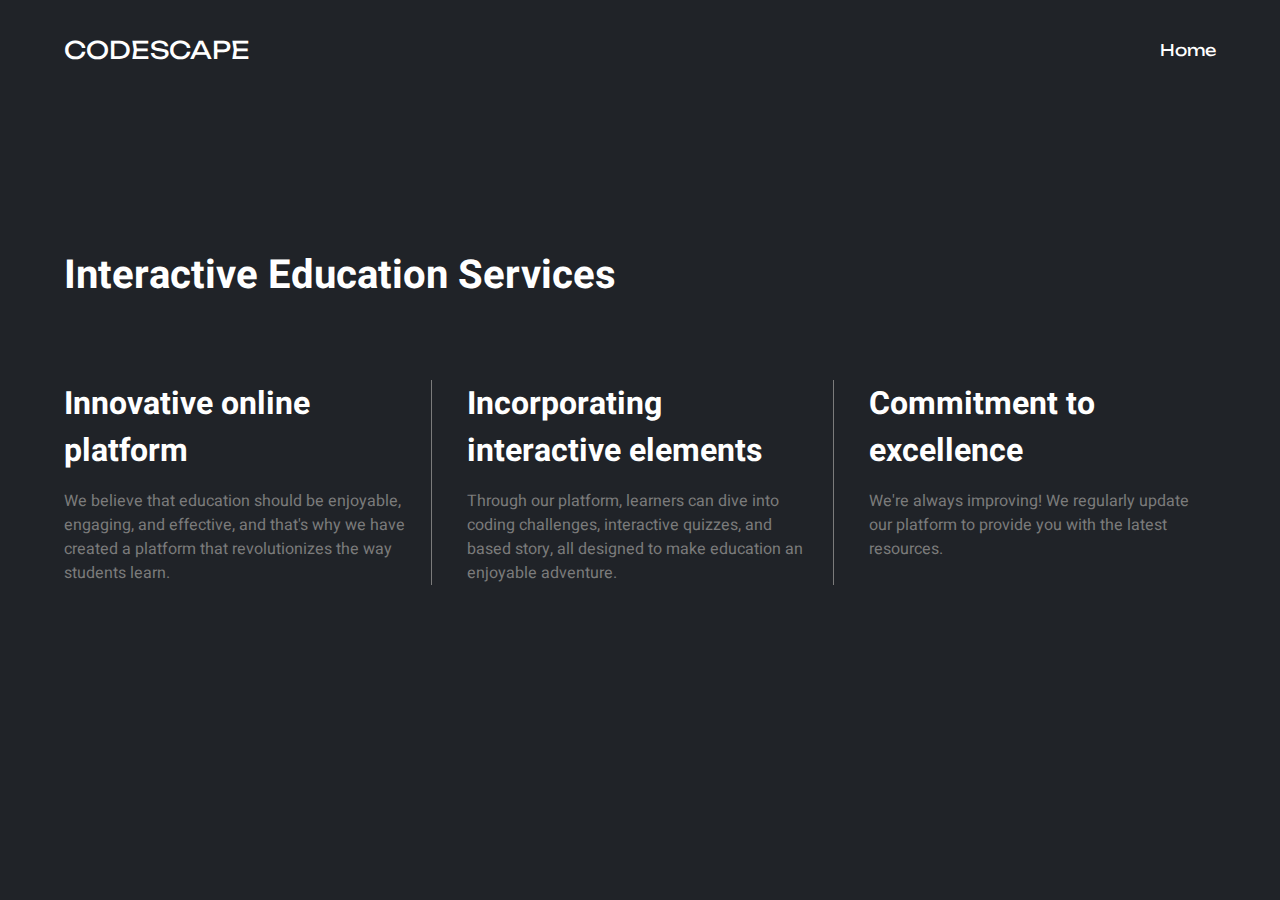
<file: footer/services.html>
<!DOCTYPE html>
<html lang="en">
<head>
    <meta charset="UTF-8" />
    <meta http-equiv="X-UA-Compatible" content="IE=edge" />
    <meta name="viewport" content="width=device-width, initial-scale=1.0" />
    <link rel="shortcut icon" href="/svg/favicon.svg" type="image/x-icon" />
    <link rel="preconnect" href="https://fonts.googleapis.com" />
    <link rel="preconnect" href="https://fonts.gstatic.com" crossorigin />
    <link
      href="https://fonts.googleapis.com/css2?family=Unbounded:wght@400;500;600&display=swap"
      rel="stylesheet"
    />
    <link rel="preconnect" href="https://fonts.googleapis.com" />
    <link rel="preconnect" href="https://fonts.gstatic.com" crossorigin />
    <link rel="preconnect" href="https://fonts.googleapis.com" />
    <link rel="preconnect" href="https://fonts.gstatic.com" crossorigin />
    <link
      href="https://fonts.googleapis.com/css2?family=Heebo:wght@200;400;500;600&display=swap"
      rel="stylesheet"
    />
    <link
      href="https://fonts.googleapis.com/css2?family=Poppins:ital,wght@0,300;0,400;0,500;0,600;1,500&family=Unbounded:wght@400;500;600&display=swap"
      rel="stylesheet"
    />

    <link rel="stylesheet" href="services.css">
    <script src="/codescape.js"></script>
    <title>Services | Codescape</title>
</head>

<body>

    
    
      <main>
        <header>
            <nav>
              <div class="logo-title"><a href="/index.html">CODESCAPE</a></div>
              <div class="nav-list">
                <li><a href="/index.html" class="nav-content">Home</a></li>
              </div>
           
            </nav>
          </header>
        <section class="container">
            <h1>Interactive Education Services</h1>
            <div class="section-info">
                <div class="individual-infos">
                    <h1>Innovative online platform</h1>
                    <p>We believe that education should be enjoyable, engaging, and effective, and that's why we have created a platform that revolutionizes the way students learn.</p>
                </div>
                <div class="individual-infos">
                    <h1>Incorporating interactive elements</h1>
                    <p>Through our platform, learners can dive into coding challenges, interactive quizzes, and based story, all designed to make education an enjoyable adventure.</p>
                </div>   <div class="individual-infos">
                    <h1>Commitment to excellence</h1>
                    <p>We're always improving! We regularly update our platform to provide you with the latest resources.</p>
                </div>
            </div>
        </section>
      </main>
    
</body>
</html>
</file>
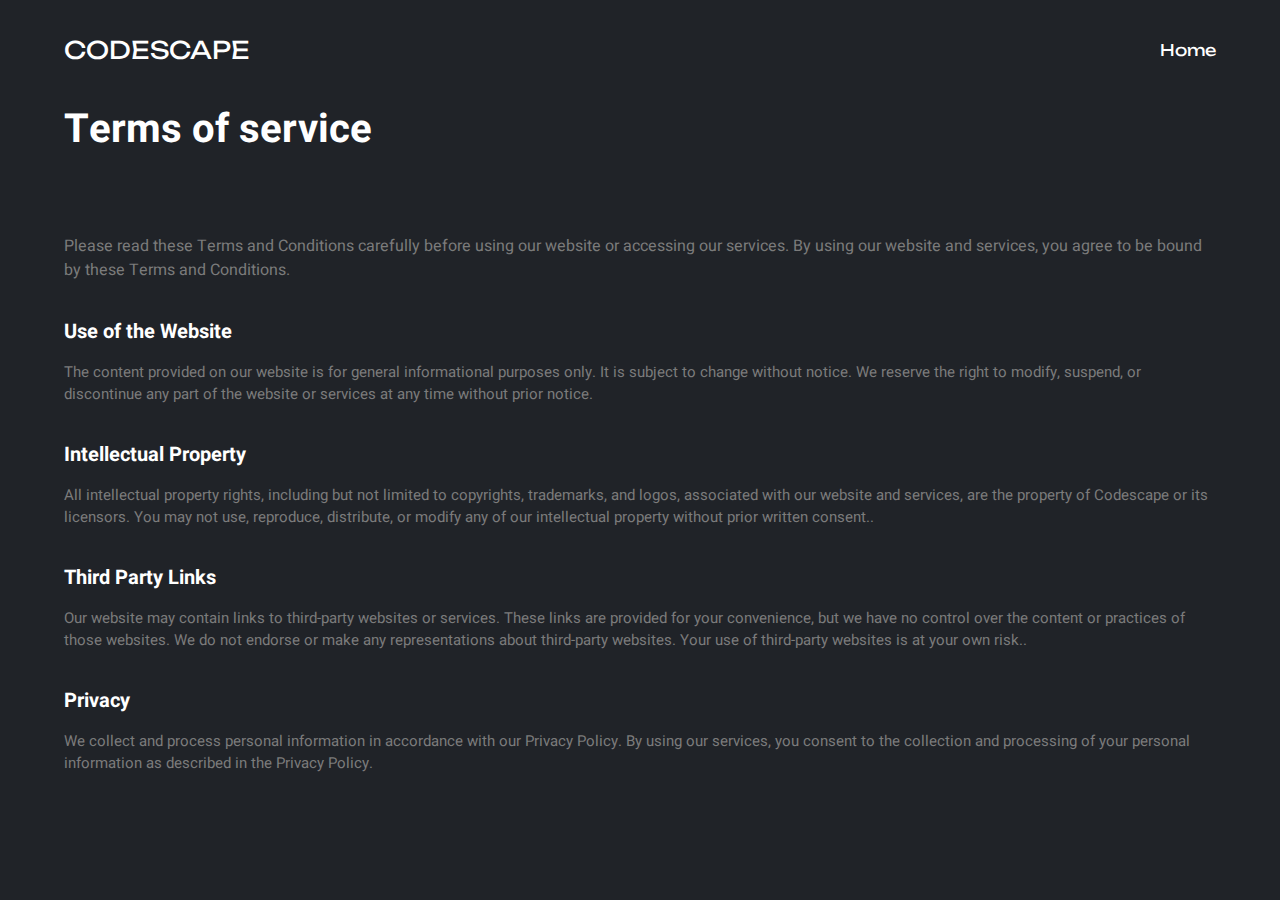
<file: footer/terms.html>
<!DOCTYPE html>
<html lang="en">
<head>
    <meta charset="UTF-8" />
    <meta http-equiv="X-UA-Compatible" content="IE=edge" />
    <meta name="viewport" content="width=device-width, initial-scale=1.0" />
    <link rel="shortcut icon" href="/svg/favicon.svg" type="image/x-icon" />
    <link rel="preconnect" href="https://fonts.googleapis.com" />
    <link rel="preconnect" href="https://fonts.gstatic.com" crossorigin />
    <link
      href="https://fonts.googleapis.com/css2?family=Unbounded:wght@400;500;600&display=swap"
      rel="stylesheet"
    />
    <link rel="preconnect" href="https://fonts.googleapis.com" />
    <link rel="preconnect" href="https://fonts.gstatic.com" crossorigin />
    <link rel="preconnect" href="https://fonts.googleapis.com" />
    <link rel="preconnect" href="https://fonts.gstatic.com" crossorigin />
    <link
      href="https://fonts.googleapis.com/css2?family=Heebo:wght@200;400;500;600&display=swap"
      rel="stylesheet"
    />
    <link
      href="https://fonts.googleapis.com/css2?family=Poppins:ital,wght@0,300;0,400;0,500;0,600;1,500&family=Unbounded:wght@400;500;600&display=swap"
      rel="stylesheet"
    />

    <link rel="stylesheet" href="/footer/services.css">
    <script src="/codescape.js"></script>
    <title>Services | Codescape</title>
</head>

<body>

    
    
      <main>
        <header>
            <nav>
              <div class="logo-title"><a href="/index.html">CODESCAPE</a></div>
              <div class="nav-list">
                <li><a href="/index.html" class="nav-content">Home</a></li>
              </div>
           
            </nav>
          </header>
        <section class="container">
            <h1 class="terms-heading">Terms of service</h1>
            <div class="terms-wrapper">
               <p>Please read these Terms and Conditions carefully before using our website or accessing our services. By using our website and services, you agree to be bound by these Terms and Conditions.</p>

               <div class="terms-content">
                <h1>Use of the Website</h1>
                <p>The content provided on our website is for general informational purposes only. It is subject to change without notice. We reserve the right to modify, suspend, or discontinue any part of the website or services at any time without prior notice.</p>
                
               </div>

               <div class="terms-content">
                <h1>Intellectual Property</h1>
                <p>All intellectual property rights, including but not limited to copyrights, trademarks, and logos, associated with our website and services, are the property of Codescape or its licensors.

                You may not use, reproduce, distribute, or modify any of our intellectual property without prior written consent..</p>
                
               </div>

               <div class="terms-content">
                <h1>Third Party Links</h1>
                <p>Our website may contain links to third-party websites or services. These links are provided for your convenience, but we have no control over the content or practices of those websites.

                We do not endorse or make any representations about third-party websites. Your use of third-party websites is at your own risk..</p>
                
               </div>

               <div class="terms-content">
                <h1>Privacy</h1>
                <p>We collect and process personal information in accordance with our Privacy Policy. By using our services, you consent to the collection and processing of your personal information as described in the Privacy Policy.</p>
                
               </div>
               
            </div>
        </section>
      </main>
    
</body>
</html>
</file>
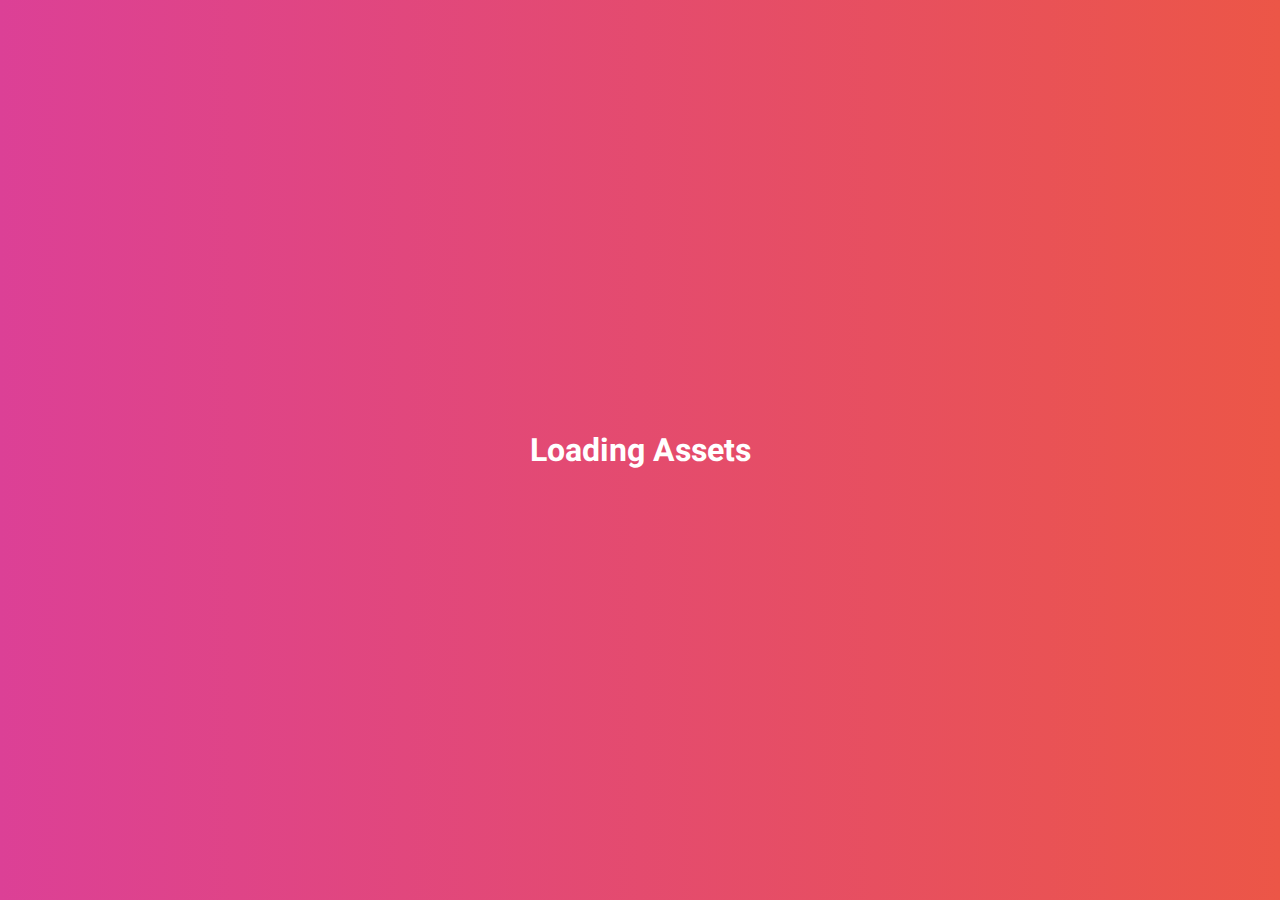
<file: Quizes/c++quiz.html>
<!DOCTYPE html>
<html lang="en">
<head>
    <meta charset="UTF-8" />
    <meta http-equiv="X-UA-Compatible" content="IE=edge" />
    <meta name="viewport" content="width=device-width, initial-scale=1.0" />
    <link rel="shortcut icon" href="/svg/favicon.svg" type="image/x-icon" />
    <link rel="preconnect" href="https://fonts.googleapis.com" />
    <link rel="preconnect" href="https://fonts.gstatic.com" crossorigin />
    <link
      href="https://fonts.googleapis.com/css2?family=Unbounded:wght@400;500;600&display=swap"
      rel="stylesheet"
    />
    <link rel="preconnect" href="https://fonts.googleapis.com" />
    <link rel="preconnect" href="https://fonts.gstatic.com" crossorigin />
    <link rel="preconnect" href="https://fonts.googleapis.com" />
    <link rel="preconnect" href="https://fonts.gstatic.com" crossorigin />
    <link
      href="https://fonts.googleapis.com/css2?family=Heebo:wght@200;400;500;600&display=swap"
      rel="stylesheet"
    />
    <link
      href="https://fonts.googleapis.com/css2?family=Poppins:ital,wght@0,300;0,400;0,500;0,600;1,500&family=Unbounded:wght@400;500;600&display=swap"
      rel="stylesheet"
    />

    <link rel="stylesheet" href="./c++quiz.css">
    <script src="/codescape.js"></script>
    <link rel="stylesheet" href="/preload.css" />
    <title>C++ Pop Quiz | With Codescape</title>
</head>

<body>

    <div class="slider" id="overflow">
      <div></div>
      <div></div>
      <h1 id="title-heading">Loading Assets</h1> 
    </div>

    <div class="quiz-container">
        <div class="quiz-wrapper ">
            <div class="modal-score modal-bg bg-active">
                <div class="modal ">
                    <h1>Your score is</h1>
                    <h2 value="0" id="zero">0 / 5</h2>
                    <a href="/index.html">Home</a>
                </div>
            </div>
            <div class="content-question">
                <p>This is a general-purpose programming language that allows you to create software applications</p>
                <input type="text" name="" id="ans1">
                <p>
                    What symbol is commonly used for the multiplication operator?
                <input type="text" name="" id="ans2"> 

            </p>
               
            <p>	
                What is the missing syntax of this C++?
                <br>
                #include &#60;iostream&#62;
                <br>
                ____________________ <br>
                 int main() {
                    <br>
                      cout &#60;&#60; "Hello World!";
                      <br>
                      return 0;
                    }
                    <br>
                    <input type="text" name="" id="ans3"> 
                </p>
    
                <p>A data type that has whole number without decimals
                    <input type="text" name="" id="ans4"> 
                </p>

                <p>
                    To declare multiple variables of the same type, you will need to use a?
                    <input type="text" name="" id="ans5"> 

                </p>
                <div class="button-wrapper show-modal">
                    <button class="" onclick="multianswer()">Submit</button>
                </div>
                
            </div>


        </div>

        <div class="background-image"></div>
        <div class="background-overlay"></div>  
    </div>
    

    <script src="c++quiz.js"></script>
</body>
</html>
</file>
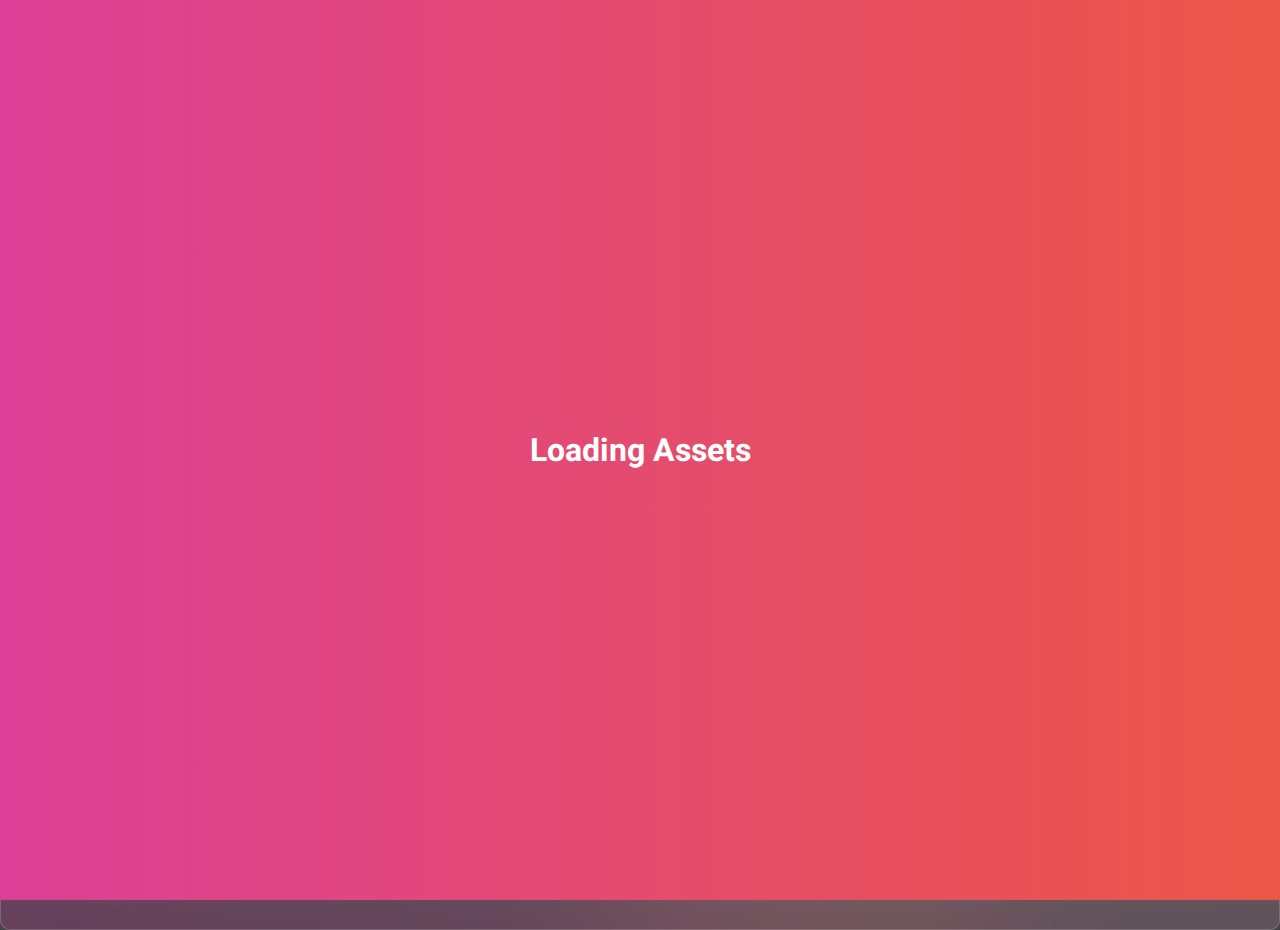
<file: Subjects/c++.html>
<!DOCTYPE html>
<html lang="en">
<head>
    <meta charset="UTF-8" />
    <meta http-equiv="X-UA-Compatible" content="IE=edge" />
    <meta name="viewport" content="width=device-width, initial-scale=1.0" />
    <link rel="shortcut icon" href="/svg/favicon.svg" type="image/x-icon" />
    <link rel="preconnect" href="https://fonts.googleapis.com" />
    <link rel="preconnect" href="https://fonts.gstatic.com" crossorigin />
    <link
      href="https://fonts.googleapis.com/css2?family=Unbounded:wght@400;500;600&display=swap"
      rel="stylesheet"
    />
    <link rel="preconnect" href="https://fonts.googleapis.com" />
    <link rel="preconnect" href="https://fonts.gstatic.com" crossorigin />
    <link rel="preconnect" href="https://fonts.googleapis.com" />
    <link rel="preconnect" href="https://fonts.gstatic.com" crossorigin />
    <link
      href="https://fonts.googleapis.com/css2?family=Heebo:wght@200;400;500;600&display=swap"
      rel="stylesheet"
    />
    <link
      href="https://fonts.googleapis.com/css2?family=Poppins:ital,wght@0,300;0,400;0,500;0,600;1,500&family=Unbounded:wght@400;500;600&display=swap"
      rel="stylesheet"
    />
    <link rel="stylesheet" href="c++.css" />
    <script src="./back.js" defer></script>
    <script src="/codescape.js"></script>
    <link rel="stylesheet" href="/preload.css" />
    <title>C++ with Codescape</title>
</head>
<body>
  
  <div class="slider" id="overflow">
    <div></div>
    <div></div>
    <h1 id="title-heading">Loading Assets</h1> 
  </div>


    <main>
        <section class="student-container">
        <div class="content-wrapper">
          <div class="question-container">
          <div class="questions">
      
              <p id="messagebox">Student: Professor! I'm interested in learning on how to code in C++. Can you help me get started?</p>
             <p id="paragraph"></p>
          </div>
          
              <div class="btn-conteiner next-btn">
                <a class="btn-content" href="#" onclick="switchchar()"  id="btn-click-next">
                  <span class="btn-title">Next</span>
                  <span class="icon-arrow">
                    <svg width="46px" height="23px" viewbox="0 0 66 43" version="1.1" xmlns="http://www.w3.org/2000/svg" xmlns:xlink="http://www.w3.org/1999/xlink">
                      <g id="arrow" stroke="none" stroke-width="1" fill="none" fill-rule="evenodd">
                        <path id="arrow-icon-one" d="M40.1543933,3.89485454 L43.9763149,0.139296592 C44.1708311,-0.0518420739 44.4826329,-0.0518571125 44.6771675,0.139262789 L65.6916134,20.7848311 C66.0855801,21.1718824 66.0911863,21.8050225 65.704135,22.1989893 C65.7000188,22.2031791 65.6958657,22.2073326 65.6916762,22.2114492 L44.677098,42.8607841 C44.4825957,43.0519059 44.1708242,43.0519358 43.9762853,42.8608513 L40.1545186,39.1069479 C39.9575152,38.9134427 39.9546793,38.5968729 40.1481845,38.3998695 C40.1502893,38.3977268 40.1524132,38.395603 40.1545562,38.3934985 L56.9937789,21.8567812 C57.1908028,21.6632968 57.193672,21.3467273 57.0001876,21.1497035 C56.9980647,21.1475418 56.9959223,21.1453995 56.9937605,21.1432767 L40.1545208,4.60825197 C39.9574869,4.41477773 39.9546013,4.09820839 40.1480756,3.90117456 C40.1501626,3.89904911 40.1522686,3.89694235 40.1543933,3.89485454 Z" fill="#FFFFFF"></path>
                        <path id="arrow-icon-two" d="M20.1543933,3.89485454 L23.9763149,0.139296592 C24.1708311,-0.0518420739 24.4826329,-0.0518571125 24.6771675,0.139262789 L45.6916134,20.7848311 C46.0855801,21.1718824 46.0911863,21.8050225 45.704135,22.1989893 C45.7000188,22.2031791 45.6958657,22.2073326 45.6916762,22.2114492 L24.677098,42.8607841 C24.4825957,43.0519059 24.1708242,43.0519358 23.9762853,42.8608513 L20.1545186,39.1069479 C19.9575152,38.9134427 19.9546793,38.5968729 20.1481845,38.3998695 C20.1502893,38.3977268 20.1524132,38.395603 20.1545562,38.3934985 L36.9937789,21.8567812 C37.1908028,21.6632968 37.193672,21.3467273 37.0001876,21.1497035 C36.9980647,21.1475418 36.9959223,21.1453995 36.9937605,21.1432767 L20.1545208,4.60825197 C19.9574869,4.41477773 19.9546013,4.09820839 20.1480756,3.90117456 C20.1501626,3.89904911 20.1522686,3.89694235 20.1543933,3.89485454 Z" fill="#FFFFFF"></path>
                        <path id="arrow-icon-three" d="M0.154393339,3.89485454 L3.97631488,0.139296592 C4.17083111,-0.0518420739 4.48263286,-0.0518571125 4.67716753,0.139262789 L25.6916134,20.7848311 C26.0855801,21.1718824 26.0911863,21.8050225 25.704135,22.1989893 C25.7000188,22.2031791 25.6958657,22.2073326 25.6916762,22.2114492 L4.67709797,42.8607841 C4.48259567,43.0519059 4.17082418,43.0519358 3.97628526,42.8608513 L0.154518591,39.1069479 C-0.0424848215,38.9134427 -0.0453206733,38.5968729 0.148184538,38.3998695 C0.150289256,38.3977268 0.152413239,38.395603 0.154556228,38.3934985 L16.9937789,21.8567812 C17.1908028,21.6632968 17.193672,21.3467273 17.0001876,21.1497035 C16.9980647,21.1475418 16.9959223,21.1453995 16.9937605,21.1432767 L0.15452076,4.60825197 C-0.0425130651,4.41477773 -0.0453986756,4.09820839 0.148075568,3.90117456 C0.150162624,3.89904911 0.152268631,3.89694235 0.154393339,3.89485454 Z" fill="#FFFFFF"></path>
                      </g>
                    </svg>
                  </span> 
                </a>
              </div>
          </div>
          
          <div class="first-img">
            <img src="/mainm/chr_1.png" alt="" id="mainchar">
           
            <img src="/prof/Prof1.png" alt="" id="profchar">
          </div>
        </div>

        <div class="background-image"></div>
        <div class="background-overlay"></div>  
        </section>
    </main>
    

    <!-- <script>

      function switchchar() {
        function shuffle(arr) {
          const randomIndex = Math.floor(Math.random() * arr.length);
          const item = arr[randomIndex];
          return item;
        }
        var array = [
          "./mainm/chr_2.png",
          "./mainm/chr_3.png",
          "./mainm/chr_4.png",
          "./mainm/chr_5.png",
          "./mainm/chr_7.png",
          "./mainm/chr_8.png",
        ];
      
        var array2 = [
          "./prof/Prof2.png",
          "./prof/Prof3.png",
          "./prof/Prof4.png",
          "./prof/Prof5.png",
          "./prof/Prof6.png",
        ];
      
        var maincharacter = document.getElementById("mainchar");
        var profcharacter = document.getElementById("profchar");
      
        const result = shuffle(array);
        const result2 = shuffle(array2);
      
        maincharacter.src = result;

        profcharacter.src = result2;


   

}
              
      
    </script> -->
</body>
</html>
</file>
<file: codescape.css>
@import url('https://fonts.googleapis.com/css2?family=Poppins:ital,wght@0,300;0,400;0,500;0,600;1,500&family=Unbounded:wght@400;500;600&display=swap');
@import url('https://fonts.googleapis.com/css2?family=Unbounded:wght@400;500;600&display=swap');

    *{
        padding: 0;
        margin: 0;
        box-sizing: border-box;
    }

    :root{
        --background-color: #202328;
        --light-background-color: #292C33;
        --faq-background-color:#2B2E35 ;
        --blend-color: #7B7B7B;
        --cards-background-color: rgba(255, 255, 255, 0.05);
        --cards-hover-background-color: rgba(255, 255, 255, 0.1);
        --gray-accent-color: #767474;
        --blue-accent-color: #0B56BB;
        --pink-accent-color: #DD418F;
        --white-accent-color: #fff;
        --accent-background: rgb(220,64,150);
        --linear-background: linear-gradient(90deg, rgba(220,64,150,1) 0%, rgba(236,86,71,1) 100%);
        --scrollbar-background: linear-gradient(0deg, rgba(220,64,150,1) 0%, rgba(236,86,71,1) 100%);
        --codescape-font-size: 200px;
        --titles-font-size: 39.26886px;
        --majority-sizing-font-size:24.27px;
        --font-size: 15px;
        --font-family: 'Heebo';
        
    }
    html{
        scroll-behavior: smooth;
    }
    body{
        background-color: var(--background-color);
        position: relative;
        overflow-x: hidden;
    }
    ::-webkit-scrollbar{
        display: none;
        
    }
    ::-webkit-scrollbar-thumb{
        background: var(--scrollbar-background);
        border-radius: 10px;
    }



    /* HERO SESCTION ------------------------------------------------------------------------------------------------------------------------------------------------------------------------ */

    .no-scroll{
        overflow: hidden;
    }
    header{
        z-index: 2;
        max-width: 1300px;
        margin: 0 auto;
        font-family: 'Unbounded';
        padding: 35px 0;
        background-color: transparent;

    }
    nav{
        display: flex;
        flex-direction: row;
        align-items: center;
        justify-content: space-between;
    }
    .logo-title a{
        color: var(--white-accent-color);
        font-size: var(--majority-sizing-font-size);
        cursor: pointer;
        text-decoration: none;
      
    }
    .logo-title{
        transition: all 0.3s ease;
    }

    .logo-title:hover{
        transform: translate(0, -3px);
    }
    .nav-list{
        display: flex;
        flex-direction: row;
        gap: 95px;
        
    }
    .nav-content {
        opacity: 0.3;
        transition: opacity 0.3s ease;
    }
    
    .nav-list li:first-child .nav-content {
        opacity: 1;
    }
    
    .nav-content:hover {
        opacity: 1;
        transform: translate(0, -3px);
    }
    .nav-list li{
        list-style: none;
        text-decoration: none;
      
    }
    .nav-list li{
        transition: all ease 0.3s;
    }
    .nav-list li:hover{
        transform: translate(0, -3px);
    }
    .nav-list a{
        text-decoration: none;
        color: var(--white-accent-color);
    }
    .how-to-play{
        display: flex;
        align-items: center;
        gap: 10px;
        transition: all ease 0.3s;
    }
  
    .how-to-play:hover {
        transform: translate(0, -3px);
        
    }
    .how-to-play img{
        width: 30px;
        height: 30px;
    }
    .how-to-play a{
        color: var(--white-accent-color);
        text-decoration: none;
        transition: all 0.3s ease;
     
    }
    .hero-section{
        min-height: 100vh;
        display: flex;
        flex-direction: column;
        align-items: center;
        justify-content: center;
        flex-wrap: nowrap;

    }
  
    .background-asset{
        z-index: -1;
        height: 100vh;
        width: 100%;
        background-size: cover;
        background-image: url(./svg/BACKGROUND.svg);
        background-position: center;
        background-repeat: no-repeat;
        filter: blur(150px);
        object-fit: cover;
        opacity: 0.5;

    }
    .character{
        position: absolute;
        display: flex;
        flex-direction: column;
        align-items: center;
        justify-content: center;
        flex-wrap: nowrap;
       
    }
    .main-character{
       width: 100%;
        margin: 0 auto;
        display: flex;
        flex-direction: column;
        object-fit: cover;
        overflow: hidden;
    }
    .character h1{
        transform: translateY(-55%);
        z-index: 1;
        display: flex;
        text-align: center;
        overflow: hidden;
        position:absolute;
        font-family: 'Unbounded';
        color: var(--white-accent-color);
        font-size: clamp(50px, 8vw + 1rem, 13rem);
        font-weight: 400;
    }
    .character img{
        object-fit: cover;
        z-index: 2 ;
   
        pointer-events: none;
        cursor: default;
        transition: all 0.5s ease-in;
        overflow: hidden;
        
      
    }

    .play-btn{
        position: absolute;
        margin-top: 350px;
        z-index: 3;
        font-size: 50px;
        color: white;
        transition: all 0.4s ease;
    }
    .play-btn:hover{
        transform: translate(0, -8px);
    }
    .play-btn-2, .play-btn-3{
        position: absolute;
        
    }
    .play{
        position: absolute;
        top: 50%;
        left: 50%;
        transform: translate(-50%, -50%);
        letter-spacing: 5px;
        transition: all 0.3s ease;
        font-family: 'Unbounded';
        text-decoration: none;
        font-size: var(--majority-sizing-font-size);
    }
    .play:nth-child(1) {
        background: var(--white-accent-color);
        /* background: linear-gradient(90deg, rgba(236,86,71,1) 0%, rgba(220,64,150,1) 100%); */
        padding: 15px 105px;
        border-radius: 15px;
        z-index: 4;
        color: var(--pink-accent-color);
        text-align: center;
        align-items: center;
        justify-content: center;
        display: flex;
      }
      
      .play:nth-child(2) {
        background: rgba(46, 46, 46, .1);
        box-shadow: 0 8px 32px 0 rgba( 31, 38, 135, 0.37 );
        backdrop-filter: blur( 20px );
        -webkit-backdrop-filter: blur( 20px );
        border-radius: 10px;
       
     
        padding: 40px 135px;
      }
      
      .play:nth-child(3) {
        background: rgba( 255, 255, 255, 0.15 );
        box-shadow: 0 8px 32px 0 rgba( 31, 38, 135, 0.37 );
        backdrop-filter: blur( 20px );
        -webkit-backdrop-filter: blur( 20px );
        border-radius: 10px;
     
        border-radius: 10px;
      
        border-radius: 15px;
        z-index: 3;
       
        padding: 25px 120px;
      }
      
    



     /* About Us ------------------------------------------------------------------------------------------------------------------------------------------------------------------------ */



    .insights{
        font-family: 'Unbounded';
        position: absolute;
        display: flex;
        max-width: 1600px;
        justify-content: space-between;
        gap: 15px;
    }
    .first-info, .second-info{
        font-size: var(--small-font-size);
        padding: 50px;
        color: var(--white-accent-color);
    }
    .first-info p{
        white-space: pre-line;
    }
    .about-container {
        position: relative;
        min-height: 60vh;
        overflow: hidden;
      }

    .about-content{
       
        font-family: var(--font-family);
        color: var(--white-accent-color);
        display: flex;
        align-items: center;
        flex-direction: row;
        justify-content: center;
        max-width: 1600px;
        margin: 0 auto;
    }
    .about-left{
        display: flex;
        align-items: center;
    }
    .about-left  img{
        width: 80%;
        transform: translate(25%, 5%);
        animation: float 6s ease infinite;
    }

    .about-right{
  
        display: flex;
        flex-direction: column;
        gap: 10px;
    }
    .title-var{
       font-family: 'Heebo';
        font-size: var(--titles-font-size);
        color: var(--white-accent-color);
    }
    .about-right p{
        font-size: var(--majority-sizing-font-size);
        line-height: 1.6;
    }

    .smaill-infos{
        display: flex;
        align-items: center;
        padding-top: 10px;
        gap: 10px;
    }
    .smaill-infos p {
        font-size: var(--small-font-size);
    }
    .smaill-infos img{
        width: 20px;
    }

    .background-image {
        position: absolute;
        top: 0;
        left: 0;
        width: 100%;
        background-attachment: fixed;
        height: 100%;
        background-image: url('./images/School\ background.png'); /* Background image URL */
        background-size: cover;
        background-repeat: no-repeat;
        background-position: center;
        opacity: 0.5; /* Lower opacity for the background image */
        z-index: -1;
      }

    .overlay {
        position: absolute;
        top: 0;
        left: 0;
        width: 100%;
        height: 100%;
        background-image: linear-gradient(90deg, rgba(220, 64, 150, 0.4) 0%, rgba(236, 86, 71, 0.7) 100%); /* Linear gradient with lower opacity */
        z-index: -1;
      }

       .background-image {
        position: absolute;
        top: 0;
        left: 0;
        width: 100%;
        height: 100%;
        background-image: url('./images/School\ background.png'); /* Background image URL */
        background-size: cover;
        background-repeat: no-repeat;
        background-position: center;
        opacity: 0.5; /* Lower opacity for the background image */
        z-index: -1;
      }




       /* Featured subjects ------------------------------------------------------------------------------------------------------------------------------------------------------- */


    .subject-container{
        min-height: 100vh;
        font-family: var(--font-family);
        padding: 50px 0;    
    
    }
    .subject-container h1{
        padding-bottom: 50px;
        text-align: center;
    }
    .cards{
        max-width: 1000px;
        display: grid;
        grid-template-columns: repeat(3,1fr);
        margin: 0 auto;
        gap: 20px;
    
    }
    .components{
        width: 100%;
    }
    
    ul , li{
        text-decoration: none;
        list-style: none;
    }
    .card-wrapper{
        position: relative;
        cursor: poi;
        display: flex;
        flex-direction: column;
        overflow: hidden;
        height: 350px;
        border-radius: 8px;
        box-shadow: 0rem 0.9375rem 1.875rem rgba(29, 29, 29, 0.4);
        transition: all .6s ease 0s;
        background-color:var(--cards-background-color);
        border: 1px solid rgba(255, 255, 255, 0.1);
    }

    .card-wrapper:hover{
        background-color: var(--cards-hover-background-color);
        border: 1px solid rgba(255, 255, 255, 0.2);
    
    }
    .availability-btn{
        position: absolute;
        color: var(--white-accent-color);
        font-size: var(--small-font-size);
        top: 1rem;
        right: 1rem;
        z-index: 1;
        background-image: linear-gradient(90deg, rgba(220, 64, 150, 1) 0%, rgba(236, 86, 71, 1) 100%); 
        padding: 1px 20px;
        border-radius: 15px;
        text-transform: uppercase;
    }
    
    .thumbnail-image a > img{
        width: 100%;
        object-fit: cover;
     
        overflow: hidden;
    }
    .thumbnail-image{
        overflow: hidden;
        height: 150px;
    
    }
    
    .card-wrapper .thumbnail-image a > img{
    object-fit: cover;
    object-position: center;
    transition: all 0.9s ease;
    }
    .card-wrapper:hover .thumbnail-image a > img{
        transform: scale(1.1);
    }
    
    .cards-content{
        padding: 15px;
        display: flex;
        flex-direction: column;
        gap: 10px;
    }
 
    .text-wrapper a{
        text-decoration: none;
        color: var(--white-accent-color);
        font-size: var(--majority-sizing-font-size);
        transition: all 0.3s ease;
        font-weight: 400;
    }
    .text-wrapper a:hover{
        text-decoration: underline;
    }
    .subject-info{
        display: flex;
       gap: 10px;
       padding-top: 5px;
    }
    
    .sub-text, .level-text{
        color: var(--blend-color);
        font-size: var(--font-size);
        box-shadow: 0rem .175rem .475rem rgba(0, 0, 0, 0.25);
        border-radius: 8px;
        padding: 1px 12px;
    }
    

    .subject-summary{
        color: var(--blend-color); 
        font-size: var(--font-size);
        font-family: var(--font-family);
        line-height: 1.5;
    }


     /* Devs section ------------------------------------------------------------------------------------------------------------------------------------------------------------------------ */
    .dev-container{
        min-height: 50vh;
        font-family: var(--font-family);
        display: flex;
        flex-direction: column;
        justify-content: center;
        align-items: center;
        background: var(--linear-background);
        overflow: hidden;

    }

        .dev-cards{
            display: flex;
            justify-content: center;
            align-items: center;
            text-align: center;
            padding-top: 25px;
            gap: 25px;  
        }

        .individual-cards{
            display: flex;
            flex-direction: column;
            align-items: center;
            gap: 10px;
            justify-content: center;
            background-color:var(--light-background-color);
            height: 270px;
            width: 240px;
            border-radius: 35px;
            cursor: pointer;
        }
        .individual-cards h1{
            color: var(--white-accent-color);
            font-size: var(--majority-sizing-font-size);

        }
        .individual-cards p {
            color: var(--white-accent-color);
        }
        .circle-img{
            display: flex;
            flex-direction: column;
            object-fit: cover;
            border-radius: 50px;
            width: 90px;
            height: 90px;
            object-fit: cover;
            overflow: hidden;
        }

        .socials{
            padding-top: 10px;
            display: flex;
            gap: 20px;

        }

        .socials a .fb-icon path,
        .socials a .twitter-icon path,
        .socials a .link-icon path,
        .socials a .insta-icon path {
            opacity: 0.1;
            transition: opacity 0.3s ease; 
        }
    
        .socials a:hover .fb-icon path,
        .socials a:hover .twitter-icon path,
        .socials a:hover .link-icon path,
        .socials a:hover .insta-icon path {
            opacity: 1;
        }
        
   
   
        .socials a span{
           transition: all 0.3s ease;
        }
    
        .socials a:hover .fb-icon path {
           fill: #009dff;
           transition: all 0.4s ease;  
       }
       .socials a:hover .twitter-icon path {
           fill: #009dff;
           transition: all 0.4s ease;  
       }
       .socials a:hover .link-icon path {
           fill: #009dff;
           transition: all 0.4s ease;  
       }
       .socials a:hover .insta-icon path {
           fill: #DD418F;
           transition: all 0.4s ease;  


       }


    /* FAQs section ------------------------------------------------------------------------------------------------------------------------------------------------------------------------ */
    


    .faqs-container{
        min-height: 60vh;
        font-family: 'Heebo';
    }

    .faqs-container h1{
        text-align: center;
        padding-top: 50px;
    }

    .question-container {
        max-width: 1000px;
        padding-top: 55px;
        display: flex;
        flex-direction: column;
        align-items: center;
        justify-content: center;
        margin: 0 auto;
        gap: 20px;
    }
    .tab{
        position: relative;
        background-color: var(--faq-background-color);
        padding: 0 20px 20px;
        box-shadow: 0rem 0.9375rem 1.875rem rgba(29, 29, 29, 0.4);
        overflow: hidden;
        border-radius: 12px;
        
    }
    .question-container .tab:active{
        color: var(--faq-background-color);
    }

    .question-container .tab h2{
        cursor: pointer;
        color: var(--white-accent-color);
        font-size: 1rem;
        font-weight: 400;
    }
    .question-container .tab p{
        color: var(--white-accent-color);
        font-size: 0.8rem;
    }
    .question-container .tab input{
        appearance: none;
        
    }
    .question-container .tab label::after{
        content: '+';
        position: absolute;
        right: 20px;
        top: 20px;
        color: var(--white-accent-color);
        font-size: 25px;
        transition: all 0.3s;
       
    }
    .question-container .tab:hover label::after{
        color: var(--background-color);
    }

    .question-container .tab input:checked  ~ label::after{
        transform: rotate(135deg);
    }

    .question-container .tab .q-content{
        max-height: 0;
        transition: .5s;
        overflow: hidden;
    }
    .question-container .tab input:checked ~ .q-content{
        max-height: 100vh;
        transition: all 0.3s ease;
    }
    .question-container .tab .q-content p{
       position: relative;
       padding: 10px 0;
       z-index: 10;
    }

      /* Contact Us------------------------------------------------------------------------------------------------------------------------------------------------------------------------ */


    .contact-container{
        min-height: 70vh;
        font-family: 'Heebo';
    }
    .contact-container h1{
        text-align: center;
        padding: 25px 0;
    }
    .contact-form{
        display: grid;
        grid-template-columns: 1fr 1fr;
   
    }
    .left-contact{
        display: flex;
       overflow: hidden;
    }
    .left-contact img{
        object-fit: cover;
        margin-left: auto;
        width: 900px;
        transform: translateX(25%);
        pointer-events: none;
        cursor: default;
    }

    .right-contact .form-container{
        display: flex;
        flex-direction: column;
        width:400px;
    }

    .form-container{
        height: 600px;
        width: 400px;
        justify-content: center;
        gap: 15px;
    }
    .form-group {
        width: 100%;
        font-size: 15px;
    }
    
    
    .form-container input{
        width: 100%;
        padding: 15px;
        border-radius: 8px;
        border: none;
        font-family: 'Heebo';
        background-color: var(--faq-background-color);
        color: var(--white-accent-color);
        font-weight: 500;
        resize: vertical;
    }
    .form-container textarea{
        background-color: var(--faq-background-color);
        font-weight: 500;
        width: 100%;
        resize: vertical;
        max-height: 250px;
        color: var(--white-accent-color);
        border: none;
        border-radius: 8px;
        padding: 15px;
        font-family: "Heebo";
    }
 
    
    .button-wrapper {
        display: flex;
        justify-content: flex-end;
      }
      
      button {
        text-align: center;
        gap: 10px;
        text-decoration: none;
        color: var(--white-accent-color);
        background-color: var(--blue-accent-color);
        padding: 12px 35px;
        border-radius: 12px;
        display: flex;
        outline: none;
        border: none;
        cursor: pointer;
      }











      /* Process section------------------------------------------------------------------------------------------------------------------------------------------------------------------------ */


      .process-container{
        background: var(--linear-background);
      }
      .process-wrapper{
        min-height: 60vh;
        display: grid;
        grid-template-columns: 1fr 1fr;
        place-items: center;
        font-family: var(--font-family);
        margin: 0 auto;
        max-width: 1000px;
        gap: 25px;
      }

      .process-left{
        display: flex;
        flex-direction: column;
        justify-content: flex-start;
      }
      .process-left h3{
        color: var(--white-accent-color);
        font-weight: 300;
        transform: translate(13px, 50px);
      }
      .process-left a{
        font-size: var(--codescape-font-size);
        text-decoration: none;
        color: var(--white-accent-color);
      }
      .process-right a img{
        width: 450px;
        transition: all 0.4s ease;
      }
      .process-right a:hover img{
        transform: scale(1.1);
      }


      /* Footer Section ------------------------------------------------------------------------------------------------------------------------------------------------------------------------ */

      .footer-container{
        min-height: 20vh;
     
        font-family: 'Unbounded';
      }

      .footer-wrapper{
        border-radius: 25px 25px 0 0;
        max-width: 1600px;
        display: flex;
        justify-content: center;

        margin: 0 auto;
        padding: 30px;
        min-height: 200px;
       gap: 25px;

      }
      .footer-wrapper h1{
        font-size: 15px;
        color: var(--white-accent-color);
      }
      .footer-wrapper a{
        text-decoration: none;
        color: var(--white-accent-color);
        font-size: 10px;
      }
  
      .footer-wrapper p{
        color: var(--white-accent-color);
        font-size: 10px;
       
      }
      .footer-first a{
        font-size: 15px;
      }
  
      .footer-first{
        display: flex;
        flex-direction: column;
        flex-basis: 50%;
        padding-right: 45px;
        gap: 10px;


      }
      .footer-first p{
        line-height: 1.9;
        color: var(--blend-color);
   
      }
    
      .footer-second{
        display: flex;
        flex-direction: column;
        flex-basis: 15%;
        gap: 10px;
        font-weight: 200;
       
      }
       .footer-second a, .footer-third a, .footer-fourth a{
        font-weight: 400;
        color: var(--blend-color);
        text-decoration: none;
      }
      .footer-second a:hover, .footer-third a:hover, .footer-fourth a:hover{
        text-decoration: underline;
      }
      .footer-third{
        display: flex;
        flex-direction: column;
        flex-basis: 15%;
        gap: 10px;
      }
      .footer-fourth{
        display: flex;
        flex-direction: column;
        flex-basis: 10%;
        gap: 10px;
      }
      
      .copyright{
        border-top: 1px solid  var(--blend-color);;
        margin: 0 auto;
       
        text-align: center;
        color: var(--blend-color);

        padding-top: 20px;
        font-size:10px;
        height: 50px;
      }
























     /* Media Querry ------------------------------------------------------------------------------------------------------------------------------------------------------------------------ */

     @media (max-width: 1570px){
        
        .right-contact .form-container{
            width: 700px;
        }
        .contact-form{
            grid-template-columns: 1fr;
            margin: 0 auto;
        width: 90%;
        min-height: 70vh;
            
        }
        .left-contact{
            display: none;
        }
        .right-contact{
            display: flex;
            flex-wrap: wrap;
            align-items: center;
            justify-content: center;
        }


     }
    @media (max-width: 815px){
        .cards{
            grid-template-columns: 1fr 1fr;
        }
        .main-character{
            transform: rotate(35deg) translateX(-250px);
        }
       
        .character img{
            width: 400px;
           z-index: -2;
           opacity: 0.5;
          }
        
          nav{
              padding: 0 25px;
          }
          .nav-list{
              display: none;
          }
          .how-to-play{
              display: none;
          }
          .hero-section{
              padding-inline: 25px;
          }
          .character h1{
              padding-inline: 25px;
          }
          .about-left  img{
            display: none;
          }
          .about-content{
              flex-direction: column;
              padding: 35px;
          }

          .play-btn{
            margin-top: 90px;
        }
          .play{
            position: absolute;
            top: 50%;
            left: 50%;
            transform: translate(-50%, -50%);
            letter-spacing: 5px;
            transition: all 0.3s ease;
            font-family: 'Unbounded';
            text-decoration: none;
            font-size: var(--majority-sizing-font-size);
        }
        .play:nth-child(1) {
            color: var(--white-accent-color);
            background: linear-gradient(90deg, rgba(236,86,71,1) 0%, rgba(220,64,150,1) 100%);
            padding: 15px 105px;
            border-radius: 50px;

          }
          
          .play:nth-child(2), .play:nth-child(3)  {
           display: none;
          }
    
          .right-contact .form-container{
            height: 400px;
            width: 100%;
        }

        .process-wrapper {
            grid-template-columns: 1fr;
        
           
          }
        
          .footer-wrapper{
            display: flex;
            flex-direction: column;
          }
       
    }

    @media (max-width: 530px){
        .cards{
            grid-template-columns: 1fr;
        }

        .process-wrapper {
            grid-template-columns: 1fr;
        
           
          }
          .process-left{
            display: flex;
            justify-content: center;
            margin: 0 auto;
            max-width: 400px;
       
          }
          .process-left a {
           font-size: 150px;
           margin-right: 80px;
           
          }
          .process-right a img {
            width: 350px;
            overflow: hidden;
          }
          .dev-cards{
           flex-direction: column;
           padding-block: 25px;
          }
          
 
    }
</file>
<file: preload.css>
.slider{
    overflow: hidden;
}
.slider h1{
    z-index: 101;
    position: absolute;
    font-family: var(--font-family);
    color: var(--white-accent-color);
    text-align: center;
    height: 100vh;
    width: 100%;
    display: flex;
    justify-content: center;
    align-items: center;
    animation: text-opacity 1.5s .5s 1 forwards;
}
.slider div:nth-child(1){
z-index: 100;
position: absolute;
top: 0;
left: 0;
width: 100%;
height: 100%;
background: var(--linear-background);
animation: slider 4s 0.5s 1 forwards;

}
.slider div:nth-child(2){
z-index: 99;
position: absolute;
right: 0;
left: 0;
width: 100%;
height: 100%;
background:var(--blue-accent-color);
animation: slider 4.5s 1s 1 forwards;
}


@keyframes text-opacity{
from{
    opacity: 1;
    transition: all ease 0.1s;
}

to{
    opacity: 0;
    
}

}


@keyframes slider {
to{
    transform: translateX(100%);
    display: none;
}

from{
  
}
}
</file>
<file: footer/services.css>
@import url('https://fonts.googleapis.com/css2?family=Poppins:ital,wght@0,300;0,400;0,500;0,600;1,500&family=Unbounded:wght@400;500;600&display=swap');
@import url('https://fonts.googleapis.com/css2?family=Unbounded:wght@400;500;600&display=swap');

    *{
        padding: 0;
        margin: 0;
        box-sizing: border-box;
    }

    :root{
        --background-color: #202328;
        --light-background-color: #292C33;
        --faq-background-color:#2B2E35 ;
        --blend-color: #7B7B7B;
        --cards-background-color: rgba(255, 255, 255, 0.05);
        --cards-hover-background-color: rgba(255, 255, 255, 0.1);
        --gray-accent-color: #767474;
        --blue-accent-color: #0B56BB;
        --pink-accent-color: #DD418F;
        --white-accent-color: #fff;
        --accent-background: rgb(220,64,150);
        --linear-background: linear-gradient(90deg, rgba(220,64,150,1) 0%, rgba(236,86,71,1) 100%);
        --scrollbar-background: linear-gradient(0deg, rgba(220,64,150,1) 0%, rgba(236,86,71,1) 100%);
        --codescape-font-size: 200px;
        --titles-font-size: 39.26886px;
        --majority-sizing-font-size:24.27px;
        --font-size: 15px;
        --font-family: 'Heebo';
        
    }
    html{
        scroll-behavior: smooth;
    }
    body{
        background-color: var(--background-color);
        font-family: var(--font-family);
     
        transition: all ease 0.3s;
    }

    header{
        z-index: 2;
        max-width: 1600px;
        margin: 0 auto;
        font-family: 'Unbounded';
        padding: 35px 0;
    }
    nav{
        display: flex;
        flex-direction: row;
        align-items: center;
        justify-content: space-between;
    }
    .logo-title a{
        color: var(--white-accent-color);
        font-size: var(--majority-sizing-font-size);
        cursor: pointer;
        text-decoration: none;
      
    }
    .logo-title{
        transition: all 0.3s ease;
    }

    .logo-title:hover{
        transform: translate(0, -3px);
    }
    .nav-list{
        display: flex;
        flex-direction: row;
        gap: 95px;
        
    }
    .nav-content {
        opacity: 0.3;
        transition: opacity 0.3s ease;
    }
    
    .nav-list li:first-child .nav-content {
        opacity: 1;
    }
    
    .nav-content:hover {
        opacity: 1;
        transform: translate(0, -3px);
    }
    .nav-list li{
        list-style: none;
        text-decoration: none;
      
    }
    .nav-list li{
        transition: all ease 0.3s;
    }
    .nav-list li:hover{
        transform: translate(0, -3px);
    }
    .nav-list a{
        text-decoration: none;
        color: var(--white-accent-color);
    }

    .container{
        min-height: 70vh;
        max-width: 1600px;
        display: flex;
        flex-direction: column;
        justify-content: center;
        margin: 0 auto;
    }
    .container > h1{
        text-align: start;
        color: var(--white-accent-color);
        font-size: clamp(40px, 2.5vw, 70px);
        padding-bottom: 75px;
    }
    .section-info{
        display: flex;
        gap: 35px;
    }
    .individual-infos{
        flex: 1;  
    }
    .individual-infos:nth-child(1),  .individual-infos:nth-child(2)
    {
        border-right: 1px solid var(--blend-color);
        padding-right: 20px;

    }
    .individual-infos > h1 {
        color: var(--white-accent-color);
        margin-bottom: 15px;
    }
    .individual-infos > p{
        font-size: clamp(1em, 1vw, 2em);
        color: var(--blend-color);
    }







    /* Terms of Service Section ----------------------------------------------------------------------------------------------------------------------------------------------------------------------- */


    .terms-wrapper{
        display: flex;
        flex-direction: column;
        gap: 35px;
    }
    .terms-wrapper > p{
        color: var(--blend-color);
    
    }
    .terms-content > h1{
        color: var(--white-accent-color);
        font-size: 20px;
    }
    .terms-content > p {
        padding-top: 15px;
        font-size: 15px;
     
        color: var(--blend-color);
    }
    .terms-heading{
        padding-bottom: 15px;
    }
























/* Media Querry ------------------------------------------------------------------------------------------------------------------------------------------------------------ */


    @media (max-width: 1615px ){
        body{
            padding-inline: clamp(1em, 5vw, 5em);
        }
    }

    @media (max-width: 768px ){
        body{
            padding-inline: clamp(1em, 5vw, 5em);
        }
    }
    @media (max-width: 576px ){
        .section-info{
           flex-direction: column;
           padding: 15px 0;
           
        }
        .container > h1{
            padding: 30px 0;
            font-size: 35px;
        }
        .individual-infos:nth-child(1),  .individual-infos:nth-child(2)
        {
            border-bottom: 1px solid var(--blend-color);
            border-right: none;
            padding-bottom: 40px;
    
        }
    }
</file>
<file: Quizes/c++quiz.css>
@import url('https://fonts.googleapis.com/css2?family=Poppins:ital,wght@0,300;0,400;0,500;0,600;1,500&family=Unbounded:wght@400;500;600&display=swap');
@import url('https://fonts.googleapis.com/css2?family=Unbounded:wght@400;500;600&display=swap');

    *{
        padding: 0;
        margin: 0;
        box-sizing: border-box;
    }

    :root{
        --background-color: #202328;
        --light-background-color: #292C33;
        --faq-background-color:#2B2E35 ;
        --cards-background-color: rgba(255, 255, 255, 0.05);
        --cards-hover-background-color: rgba(255, 255, 255, 0.1);
        --gray-accent-color: #767474;
        --blue-accent-color: #0B56BB;
        --pink-accent-color: #DD418F;
        --white-accent-color: #fff;
        --accent-background: rgb(220,64,150);
        --linear-background: linear-gradient(90deg, rgba(220,64,150,1) 0%, rgba(236,86,71,1) 100%);
        --scrollbar-background: linear-gradient(0deg, rgba(220,64,150,1) 0%, rgba(236,86,71,1) 100%);
        --codescape-font-size: 200px;
        --titles-font-size: 39.26886px;
        --majority-sizing-font-size:24.27px;
        --font-size: 15px;
        --font-family: 'Heebo';
        
    }
    html{
        scroll-behavior: smooth;
    }
    body{
        background-color: var(--background-color);
        font-family: var(--font-family);
        overflow: hidden;
    }

    .quiz-container {
        min-height: 100vh;
        width: 100%;
        display: flex;
        flex-direction: column;
        justify-content: center;
        align-items: center;
        }


        .quiz-container p{
            color: var(--white-accent-color);
    
        }
    .quiz-wrapper{
      display: flex;
        gap: 15px;
    }
    .content-question{
        max-width: 900px;
        background-color: var(--faq-background-color);
        min-height: 300px;
        padding: 25px;
        display: flex;
        gap: 15px   ;
        flex-direction: column;
        justify-content: center;
        border-radius: 12px;
    }
    .content-question input{
        appearance: none;
        background-color: var(--background-color);
        border: none;
        width: 100%;
        padding: 15px 35px;
        border-radius: 12px;
        outline: none;
        color: var(--white-accent-color);
        font-size: var(--font-size);
        font-weight: 500;
        margin-top: 15px;
        display: flex;
       align-items: center;
    }

    .background-image{
        position: fixed;
        top: 0;
        left: 0;
        width: 100%;
        height: 100%;
        background-image: url('/images/School\ background.png');
       
        background-repeat: no-repeat;
        background-size: cover;
        background-position: center;
        z-index: -2;
    }
    .background-overlay{
        position: fixed;
        top: 0;
        left: 0;
        width: 100%;
        height: 100%;
        background-color: rgba(0,0,0, 0.8);
       
        z-index: -2;
    }

    .modal-score{
    color: var(--white-accent-color);
    display: flex;
    justify-content: center;
    align-items: center;
    position: fixed;
    width: 100%;
    height: 100vh;
    z-index: 99999;
    top: 0;
    left: 0;
    background-color: rgba(0,0,0, 0.5);
    transition: visibility 0s, opacity 0.5s;
    }

    .modal{
        padding: 15px;
        display: flex;
        flex-direction: column;
        align-items: center;
        justify-content: center;
        border-radius: 15px;
        background: var(--linear-background);
        height: 380px;
        width: 380px;
        position: relative;
    }
    .modal-bg{
        display: none;
    }

      .bg-active{
        visibility: visible;
        opacity: 1;
      }
      .bg-modal-hidden{
        display: none;
      }
    .modal h1{
        font-size: 35px;
    }
    .modal h2{
        font-size: 65px;
    }

    .button-wrapper{
      
        display: flex;
        justify-content: flex-end;
    }
    .modal a{
        text-decoration: none;
        font-size: 15px;
        background-color: var(--white-accent-color);
        padding: 10px 45px;
        border-radius: 12px;
        color: var(--background-color);
    }

    button{
        background: var(--blue-accent-color);
        color: var(--white-accent-color);
        border: none;
        outline: none;
        font-size: var(--font-size);
        padding: 15px 35px;
        border-radius: 12px;
        cursor: pointer;
        transition: all ease 0.3s;
        }

        button:hover{
            background-color: #003f92;
        }

    @media (max-width: 825px){
        .quiz-wrapper{
            padding-inline: 25px;

        }
    }
</file>
<file: Subjects/c++.css>
@import url('https://fonts.googleapis.com/css2?family=Poppins:ital,wght@0,300;0,400;0,500;0,600;1,500&family=Unbounded:wght@400;500;600&display=swap');
@import url('https://fonts.googleapis.com/css2?family=Unbounded:wght@400;500;600&display=swap');

    *{
        padding: 0;
        margin: 0;
        box-sizing: border-box;
    }

    :root{
        --background-color: #202328;
        --light-background-color: #292C33;
        --faq-background-color:#2B2E35 ;
        --cards-background-color: rgba(255, 255, 255, 0.05);
        --cards-hover-background-color: rgba(255, 255, 255, 0.1);
        --gray-accent-color: #767474;
        --blue-accent-color: #0B56BB;
        --pink-accent-color: #DD418F;
        --white-accent-color: #fff;
        --accent-background: rgb(220,64,150);
        --linear-background: linear-gradient(90deg, rgba(220,64,150,1) 0%, rgba(236,86,71,1) 100%);
        --scrollbar-background: linear-gradient(0deg, rgba(220,64,150,1) 0%, rgba(236,86,71,1) 100%);
        --codescape-font-size: 200px;
        --titles-font-size: 39.26886px;
        --majority-sizing-font-size:24.27px;
        --font-size: 15px;
        --font-family: 'Heebo';
        
    }
    html{
        scroll-behavior: smooth;
    }
    body{
        background-color: var(--background-color);
        position: relative;
        
        font-family: var(--font-family);
    }
    header{
        position: fixed;
        top: 0;
        left: 0;
        width: 100%;
        margin: 0 auto;
        font-family: 'Unbounded';
        padding: 35px 0;
        z-index: 1000;
        display: flex;
        justify-content:center;
        align-items: center;
        
    }
    nav ul{
        display: flex;
       gap: 255px;
        align-items: center;
        justify-content: space-between;
    }
    .logo-title a{
        color: var(--white-accent-color);
        font-size: var(--majority-sizing-font-size);
        cursor: pointer;
        text-decoration: none;
      
    }
    .logo-title{
        transition: all 0.3s ease;
    }

    .logo-title:hover{
        transform: translate(0, -3px);
    }
    .nav-list{
        display: flex;
        flex-direction: row;
        gap: 95px;
        
    }
    .nav-content {
        opacity: 0.3;
        transition: opacity 0.3s ease;
    }
    
    .nav-list li:first-child .nav-content {
        opacity: 1;
    }
    
    .nav-content:hover {
        opacity: 1;
        transform: translate(0, -3px);
    }
    .nav-list li{
        list-style: none;
        text-decoration: none;
      
    }
    .nav-list li{
        transition: all ease 0.3s;
    }
    .nav-list li:hover{
        transform: translate(0, -3px);
    }
    .nav-list a{
        text-decoration: none;
        color: var(--white-accent-color);
    }
    .how-to-play{
        display: flex;
        align-items: center;
        gap: 10px;
        transition: all ease 0.3s;
    }
  
    .how-to-play:hover {
        transform: translate(0, -3px);
        
    }
    .how-to-play img{
        width: 30px;
        height: 30px;
    }
    .how-to-play a{
        color: var(--white-accent-color);
        text-decoration: none;
        transition: all 0.3s ease;
     
    }
    .background-image{
        position: fixed;
        top: 0;
        left: 0;
        width: 100%;
        height: 100%;
        background-image: url('/images/School\ background.png');
       
        background-repeat: no-repeat;
        background-size: cover;
        background-position: center;
        z-index: -2;
    }
    .background-overlay{
        position: fixed;
        top: 0;
        left: 0;
        width: 100%;
        height: 100%;
        background-color: rgba(0,0,0, 0.8);
        background: linear-gradient(90deg, rgba(220,64,150,.8) 0%, rgba(236,86,71,.3) 100%);
        z-index: -2;
    }
    ::-webkit-scrollbar{
        display: none;
        
    }
    ::-webkit-scrollbar-thumb{
        background: var(--scrollbar-background);
        border-radius: 10px;
    }

    .student-container{
        min-height: 100vh;
        width: 100%;
        display: flex;
        margin: 0 auto;
        position: relative;
     
    }
    .content-wrapper{
        width: 100%;
        min-height: 100vh;
        display: flex;
        justify-content: center;
        align-items: center;
        margin: 0 auto;  
    }

    .question-container{
        display: flex;
        flex-direction: column;
        align-items: center;
        justify-content: center;
        min-height: 250px;
        padding: 35px 55px;
        width: 100%;
        transform: translateY(355px);
        background: rgba(70, 68, 68, 0.45);
        box-shadow: 0 8px 32px 0 rgba(255, 255, 255, 0.4);
        backdrop-filter: blur( 55.5px );
        -webkit-backdrop-filter: blur( 8.5px );
        border-radius: 10px;
        border: 1px solid rgba( 255, 255, 255, 0.18 );
    }
    .questions{
        max-width: 900px;
        text-align: center;
    }

    .question-container{
        color: var(--white-accent-color);
        font-size: var(--font-size);
    }

    .question-container h1{
        font-size: 40px;
    }
    .question-container p{
        font-size: 20px;
        margin-top: 5px;
    }

    .first-img{
        position: fixed;
        top: 0;
        left: 0;
        min-height: 100vh;
        z-index: -1;
        display: grid;
        grid-template-columns: 1fr 1fr;
        gap: 250px;
        place-items: center;
        transform: translateY(150px);
        width: 100%;
    }
    #mainchar{
        width: 500px;
        transform: translateY(-200px);
        transition: all ease 0.5s;
    }

    #profchar{
        width: 750px;
        transform: translateY(-200px);
        transition: all ease 0.5s;

    }
   

  
    .next-btn{
        padding-top: 25px;
     display: flex;
     justify-content: flex-end;
    }

    .btn-conteiner {
        display: flex;
        justify-content: flex-end;
        --color-text: #ffffff;
        --color-background: #0B56BB;
        --color-outline: #3714ff80;
        --color-shadow: #00000080;
      }
      
      .btn-content {
        display: flex;
        align-items: center;
        padding: 5px 30px;
        text-decoration: none;
        font-family: 'Poppins', sans-serif;
        font-weight: 600;
        font-size: 15px;
        color: var(--color-text);
        background: var(--color-background);
        transition: 1s;
        border-radius: 100px;
        box-shadow: 0 0 0.2em 0 var(--color-background);
      }
      
      .btn-content:hover, .btn-content:focus {
        transition: 0.5s;
        -webkit-animation: btn-content 1s;
        animation: btn-content 1s;
        outline: 0.1em solid transparent;
        outline-offset: 0.2em;
        box-shadow: 0 0 0.4em 0 var(--color-background);
      }
      
      .btn-content .icon-arrow {
        transition: 0.5s;
        margin-right: 0px;
        transform: scale(0.6);
      }
      
      .btn-content:hover .icon-arrow {
        transition: 0.5s;
        margin-right: 25px;
      }
      
      .icon-arrow {
        width: 20px;
        margin-left: 15px;
        position: relative;
        top: 6%;
      }
        
      /* SVG */
      #arrow-icon-one {
        transition: 0.4s;
        transform: translateX(-60%);
      }
      
      #arrow-icon-two {
        transition: 0.5s;
        transform: translateX(-30%);
      }
      
      .btn-content:hover #arrow-icon-three {
        animation: color_anim 1s infinite 0.2s;
      }
      
      .btn-content:hover #arrow-icon-one {
        transform: translateX(0%);
        animation: color_anim 1s infinite 0.6s;
      }
      
      .btn-content:hover #arrow-icon-two {
        transform: translateX(0%);
        animation: color_anim 1s infinite 0.4s;
      }
      
      /* SVG animations */
      @keyframes color_anim {
        0% {
          fill: white;
        }
      
        50% {
          fill: var(--color-background);
        }
      
        100% {
          fill: white;
        }
      }
      
      /* Button animations */
      @-webkit-keyframes btn-content {
        0% {
          outline: 0.2em solid var(--color-background);
          outline-offset: 0;
        }
      }
      
      @keyframes btn-content {
        0% {
          outline: 0.2em solid var(--color-background);
          outline-offset: 0;
        }
      }


      @media (max-width: 1400px){

        #mainchar{
            width: 300px;
            transform: translateY(-130px);
            transition: all ease 0.5s;
        }
    
        #profchar{
            width: 500px;
            transform: translateY(-100px);
            transition: all ease 0.5s;
    
        }
      

    }



    @media (max-width: 990px){
        .first-img{
          gap: 50px;
          place-items: center;
          transform: translateY(150px);
          width: 100%;
   

        }
      

    }

    @media (max-width: 745px){
        .first-img{
          gap: 50px;
          place-items: center;
          transform: translateY(-50px);
          width: 100%;
   

        }
        .question-container{
            transform: translate(0, 140px);
            padding: 25px;
        }
        #mainchar{
            width: 150px;
            transform: translateY(-35px);
        }
        
    
        #profchar{
            width: 250px;
            transform: translateY(-35px);
        }

    }
    @media (max-width: 450px){
        .question-container{
            transform: translate(0, 140px);
            padding: 25px;
        }
        .question-container h1{
           font-size: 18px;
        }
        .question-container p{
            font-size: 15px;
         }
        .first-img{
            gap: 20px;
            place-items: center;
            transform: translateY(150px);


            }

            #mainchar{
                width: 100px;
                transform: translateY(-215px);
            }
            
        
            #profchar{
                width: 170px;
                transform: translateY(-215px);
            }

    }
</file>
